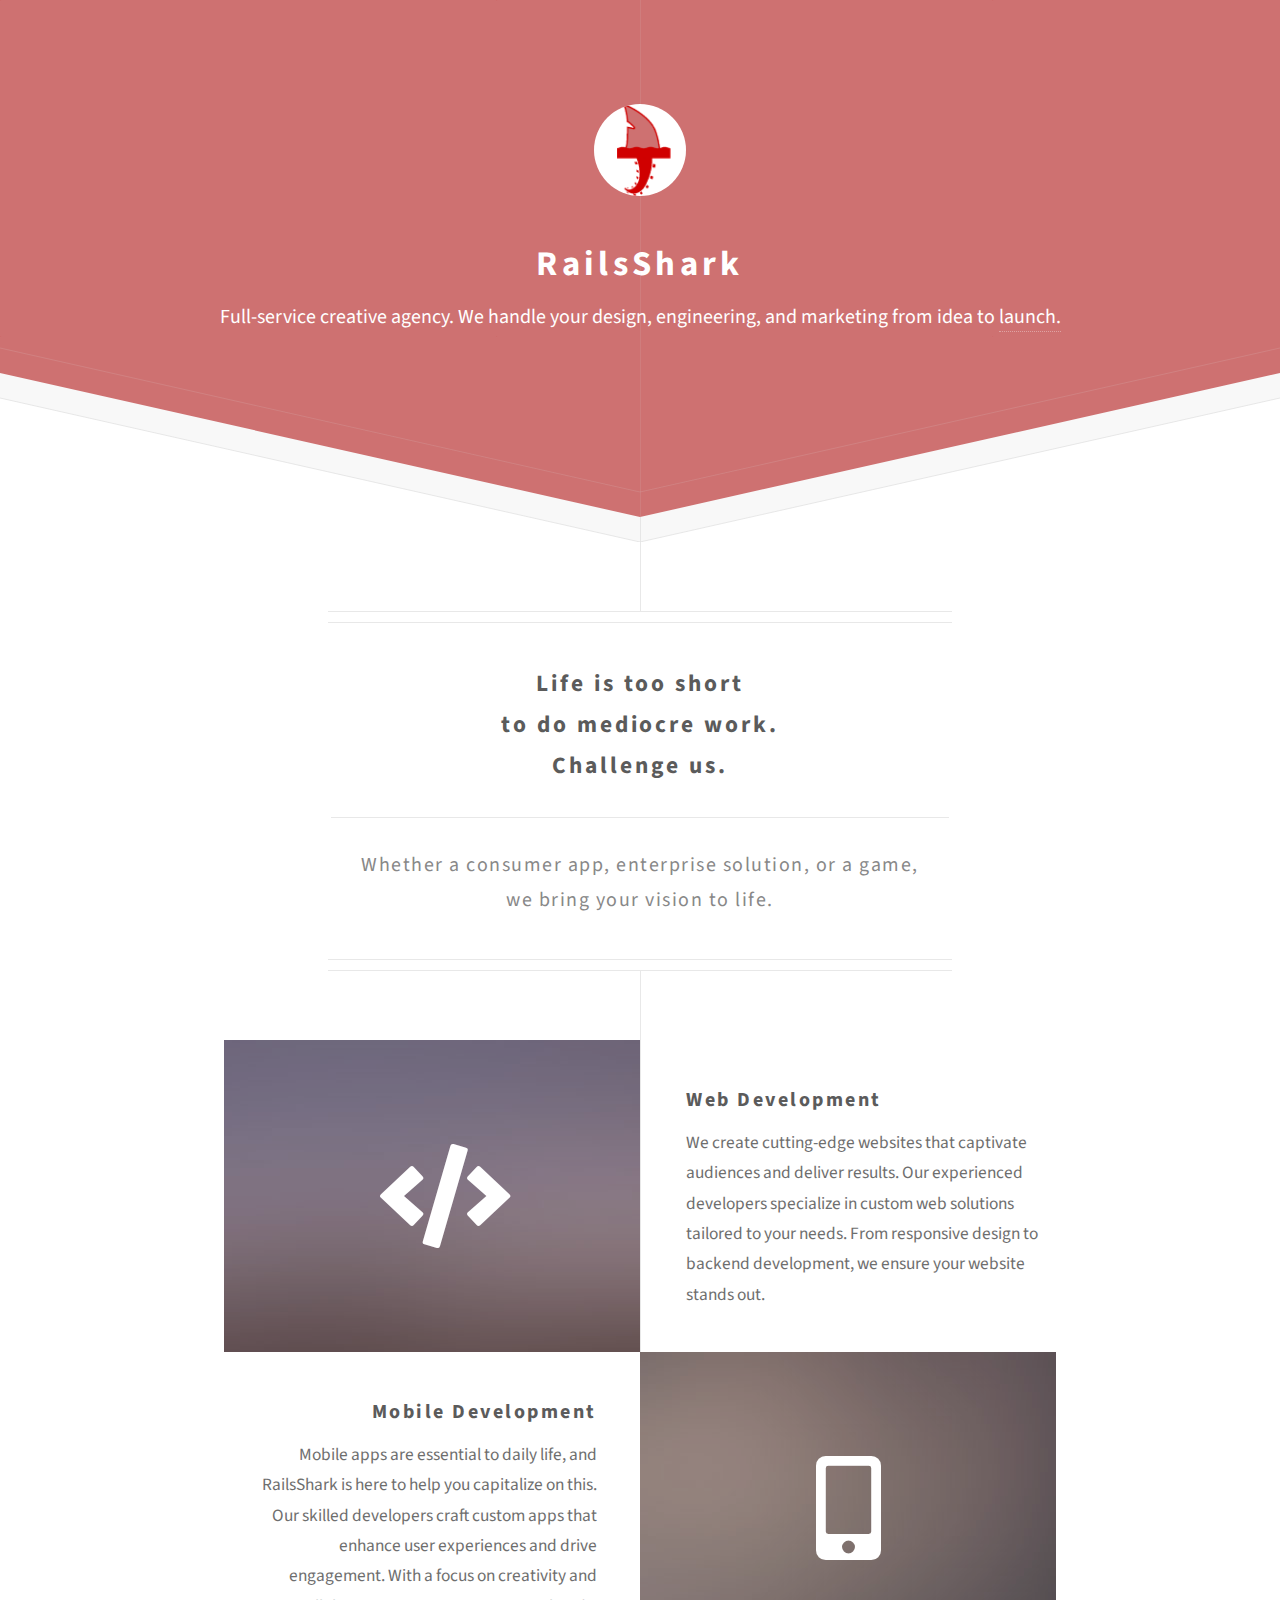
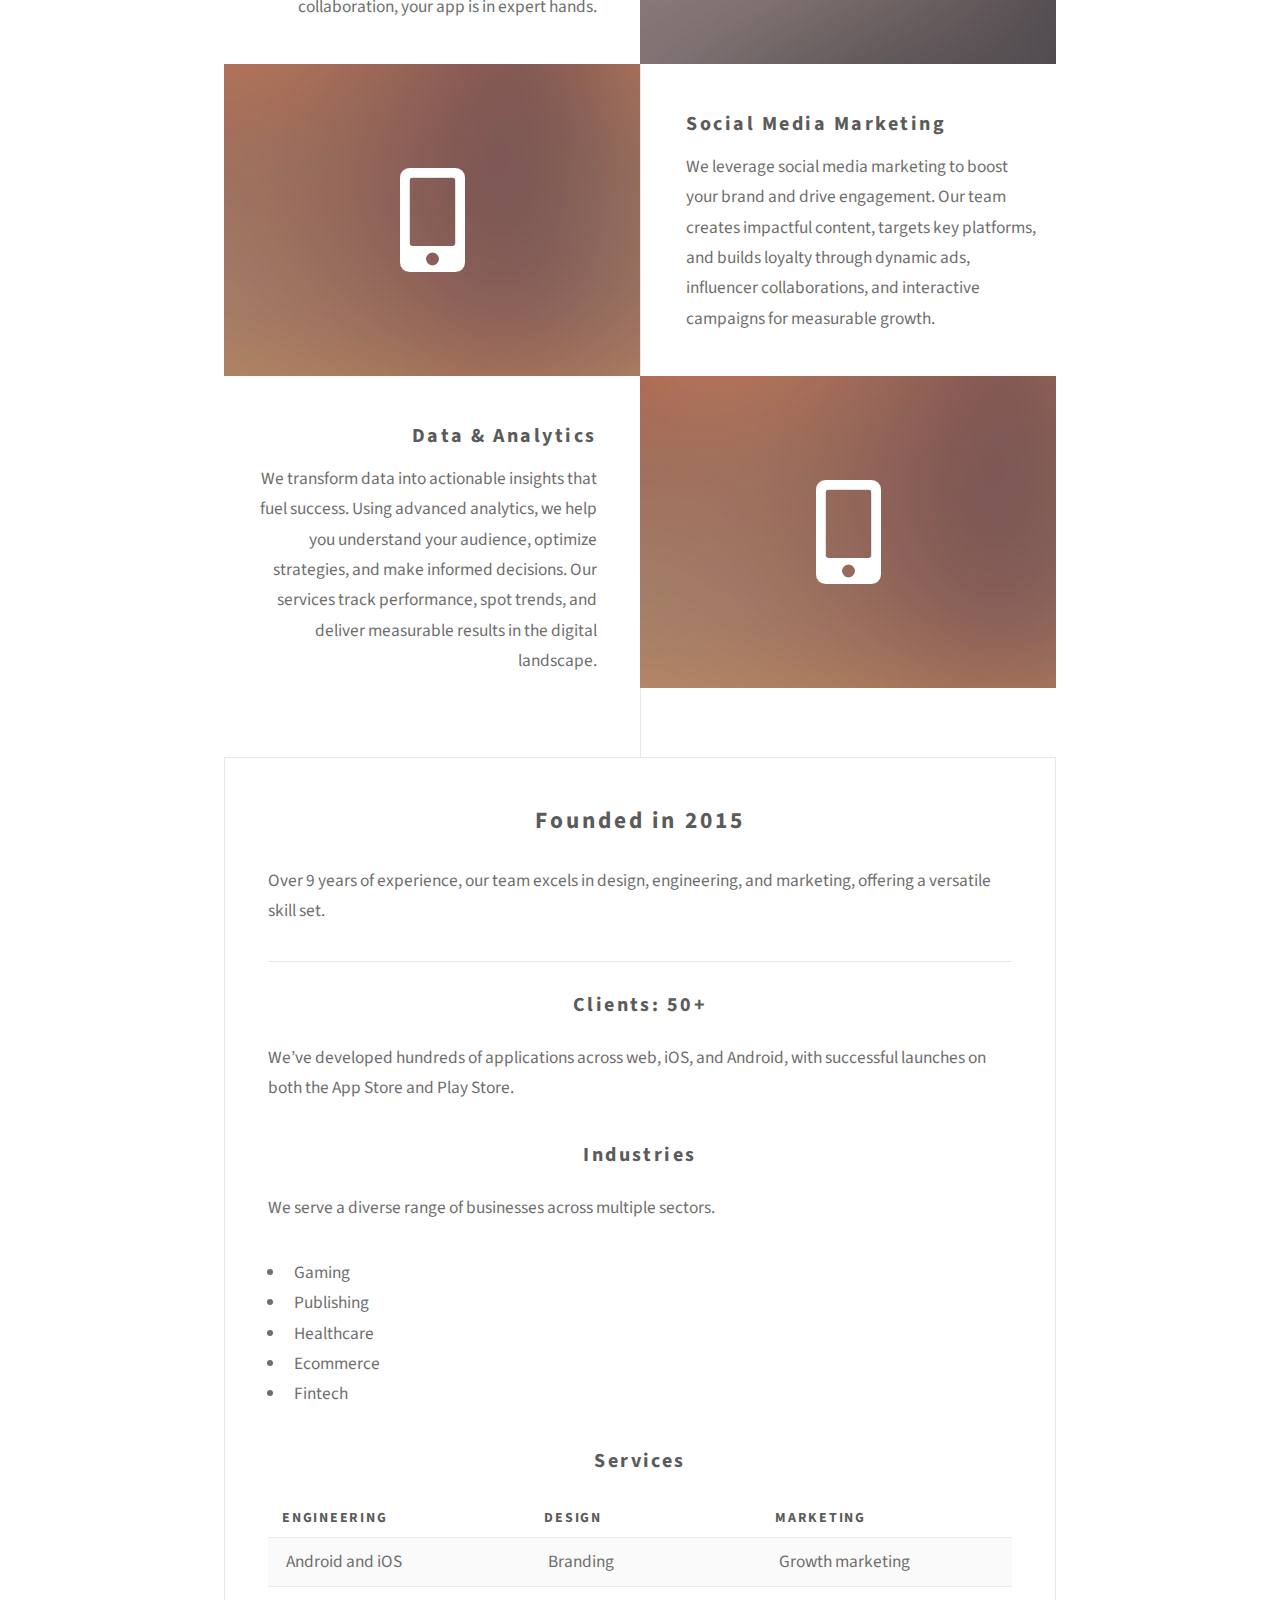
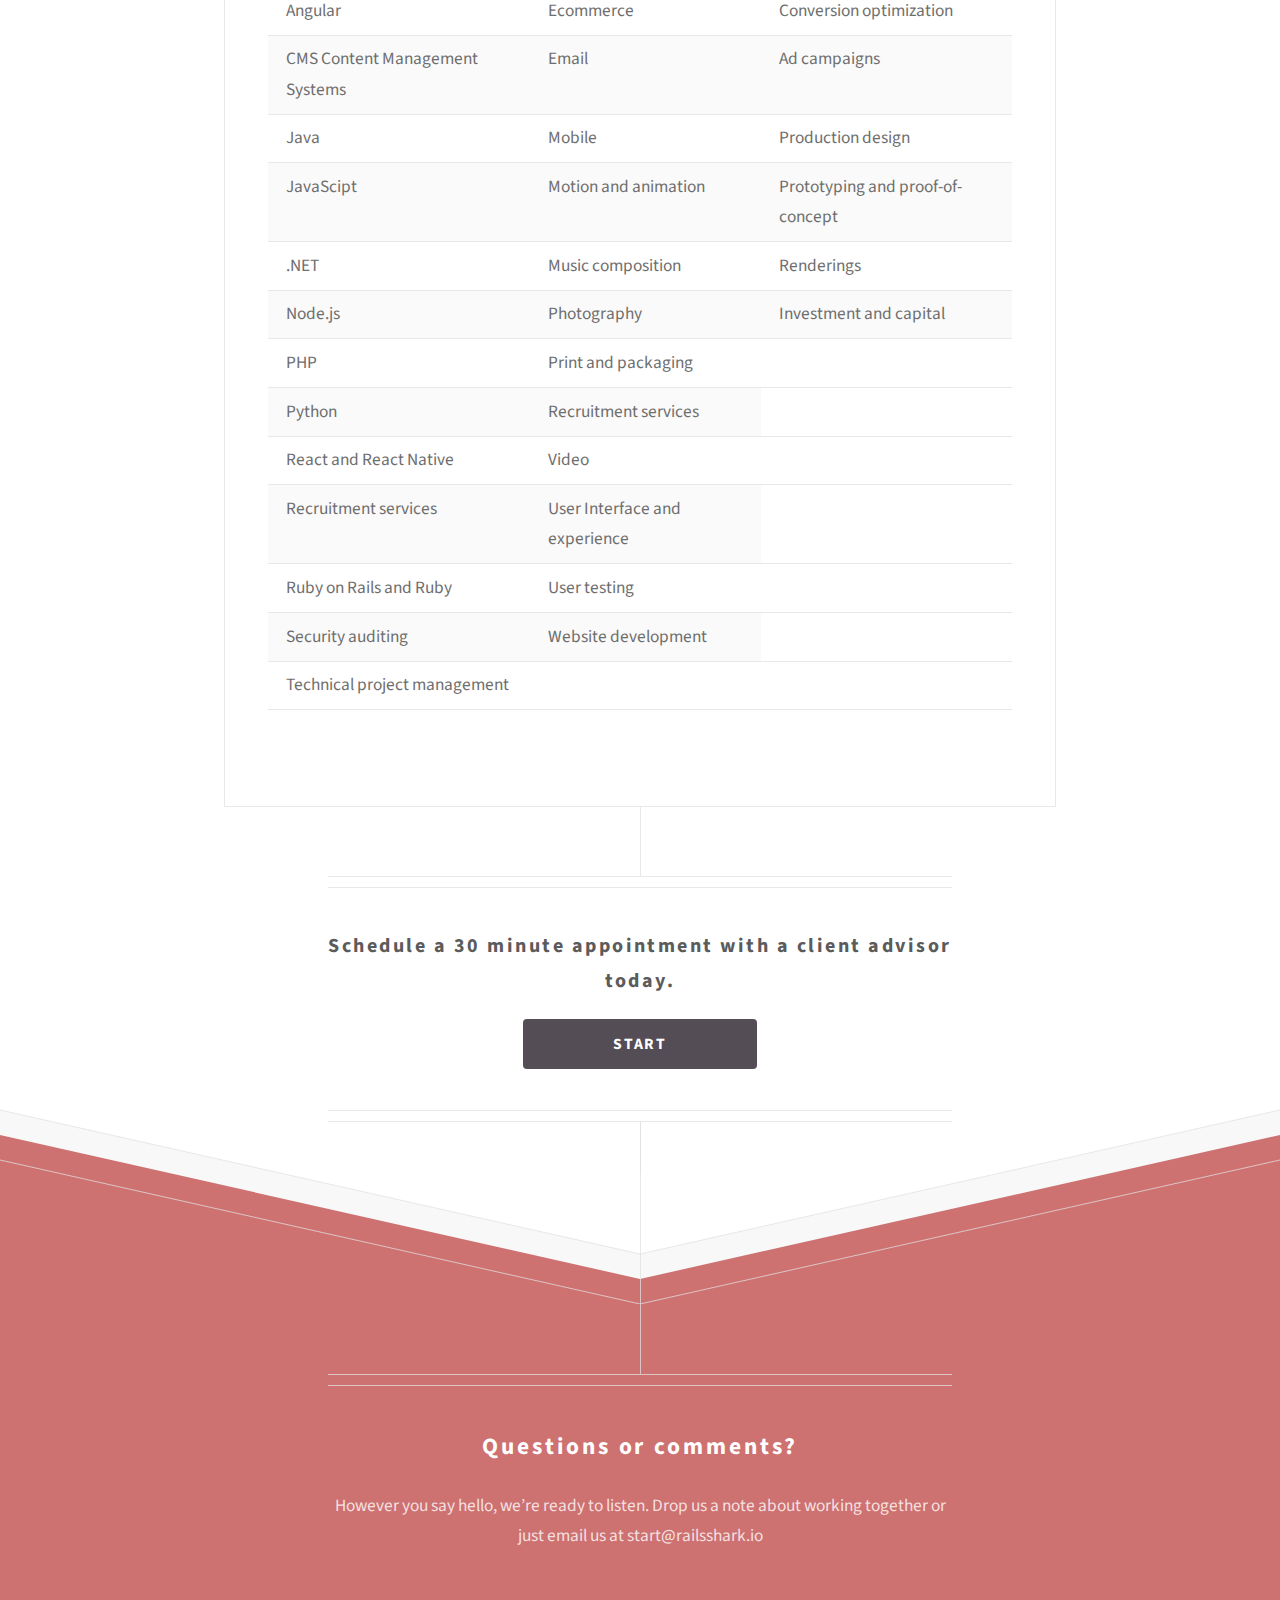
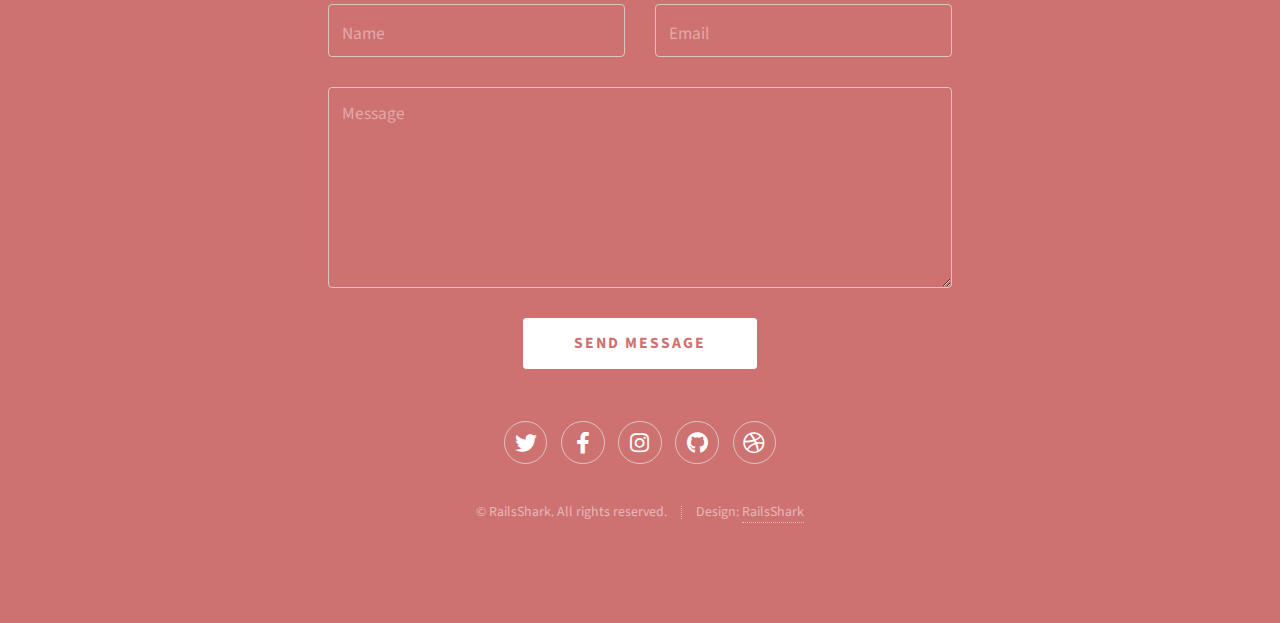
<file: index.html>
<!DOCTYPE HTML>
<!--
	Directive by HTML5 UP
	html5up.net | @ajlkn
	Free for personal and commercial use under the CCA 3.0 license (html5up.net/license)
-->
<html>
	<head>
		<title>RailsShark</title>
		<meta charset="utf-8" />
		<meta name="viewport" content="width=device-width, initial-scale=1, user-scalable=no" />
		<link rel="stylesheet" href="assets/css/main.css" />
	</head>
	<body class="is-preload">

		<!-- Header -->
			<div id="header">
				<img src="images/unnamed.png"  class="logo icon"> </img> 
				<h1>RailsShark</h1>
				<p>Full-service creative agency. We handle your design, engineering, and marketing from idea to <a href="http://html5up.net">launch.</a></p>
			</div>

		<!-- Main -->
			<div id="main">

				<header class="major container medium">
					<h2>Life is too short						
					<br />
					to do mediocre work.
					<br />
					Challenge us.</h2>
					
					<p>Whether a consumer app, enterprise solution, or a game,<br />
						we bring your vision to life.</p>
					
				</header>

				<div class="box alt container">
					<section class="feature left">
						<a href="#" class="image icon solid fa-code"><img src="images/pic01.jpg" alt="" /></a>
						<div class="content">
							<h3>Web Development</h3>
							<p>
								We create cutting-edge websites that captivate audiences and deliver results. Our experienced developers specialize in custom web solutions tailored to your needs. From responsive design to backend development, we ensure your website stands out.
							</p>
							<!-- We focus on innovation, quality, and customer satisfaction. With RailsShark, your website is in expert hands. -->
						</div>
					</section>
					<section class="feature right">
						<a href="#" class="image icon solid fa-mobile-alt"><img src="images/pic02.jpg" alt="" /></a>
						<div class="content">
							<h3>Mobile Development</h3>
							<p>
								Mobile apps are essential to daily life, and RailsShark is here to help you capitalize on this. Our skilled developers craft custom apps that enhance user experiences and drive engagement. With a focus on creativity and collaboration, your app is in expert hands.
							</p>
							<!--  We focus on creativity, innovation, and collaboration, ensuring your app reflects your brand and resonates with users. With RailsShark, your app is in expert hands. -->
						</div>
					</section>
					<section class="feature left">
						<a href="#" class="image icon solid fa-mobile-alt"><img src="images/pic03.jpg" alt="" /></a>
						<div class="content">
							<h3>Social Media Marketing</h3>
							<p>
								We leverage social media marketing to boost your brand and drive engagement. Our team creates impactful content, targets key platforms, and builds loyalty through dynamic ads, influencer collaborations, and interactive campaigns for measurable growth.
							</p>
						</div>
					</section>
					<section class="feature right">
						<a href="#" class="image icon solid fa-mobile-alt"><img src="images/pic03.jpg" alt="" /></a>
						<div class="content">
							<h3>Data & Analytics</h3>
							<p>We transform data into actionable insights that fuel success. Using advanced analytics, we help you understand your audience, optimize strategies, and make informed decisions. Our services track performance, spot trends, and deliver measurable results in the digital landscape.</p>
						</div>
					</section>
				</div>



<!-- Game Development
At RailsShark, we embrace the digital age, enhancing storytelling through gamification. Our seasoned developers excel in crafting immersive gaming experiences that captivate audiences and deliver impactful results. Whether it's a mobile game, VR adventure, or console title, we have the expertise to bring your vision to life. We’re dedicated to innovation, creativity, and quality, crafting immersive worlds for players. With RailsShark, your game development project is in expert hands
 -->


<!-- DevOPS & Cloud Computing
Our engineers have experience with cloud services (AWS, Azure, Google Cloud), RESTful API design, DevOps practices (Docker, Kubernetes, Jenkins), and cybersecurity best practices. We also bring expertise in containerization, CI/CD pipelines (Jenkins, GitLab CI/CD, CircleCI), infrastructure as code (Terraform, Ansible), and monitoring tools (Prometheus, Grafana, ELK), along with automated testing and deployment strategies -->


<!-- market trends analysis
In today's rapidly evolving digital landscape, the realm of data & analytic stands as a cornerstone for informed decision-making and strategic insights. Harnessing the power of vast datasets, organizations can gain valuable perspectives into market trends, customer behavior, and opera tional efficiency. The integration of advanced analytics ...
 -->

 <!-- Social Media Marketing
 We harness social media marketing to elevate your brand and drive engagement. Our team crafts compelling content and targets the right platforms to connect with your audience, boost brand awareness, and build loyalty. Through dynamic ads, influencer partnerships, and interactive campaigns, we turn followers into passionate brand advocates, ensuring measurable growth in the digital landscape -->
 
 
<!-- Data & Analytics
At RailsShark, we turn data into actionable insights that drive success. Our team uses advanced analytics to help you understand your audience, optimize strategies, and make data-driven decisions. From tracking performance to identifying trends, our data and analytics services empower you to stay ahead in the digital landscape and achieve measurable results -->


<!-- Cyber Security
Our utmost priority is your digital security with comprehensive cybersecurity solutions. Our expert team safeguards your data and systems through advanced security measures, proactive threat detection, and robust incident response strategies. We focus on identifying vulnerabilities, preventing breaches, and ensuring compliance with industry standards, so you can confidently operate in a secure digital environment.
 -->

				
				<div class="box container"> 
						<header>
							<h2>Founded in 2015</h2>
						</header>
						<p>Over 9 years of experience, our team excels in design, engineering, and marketing, offering a versatile skill set.</p>
						<hr />
						<header>
							<h3>Clients: 50+</h3>
						</header>
						<p>We’ve developed hundreds of applications across web, iOS, and Android, with successful launches on both the App Store and Play Store.</p>
					</section>
					<section>
						<header>
							<h3>Industries</h3>
						</header>
						<p>We serve a diverse range of businesses across multiple sectors.</p>
						<ul class="default">
						<li>Gaming</li>
						<li>Publishing</li>
						<li>Healthcare</li>
						<li>Ecommerce</li>
						<li>Fintech</li>
						</ul>
					</section>
					<section>
						 
					</section>
					<section>
						<header>
							<h3>Services</h3>
						</header>
						<div class="table-wrapper">
							<table class="default">
								<thead>
									<tr>
										<th>Engineering</th> 
										<th>Design</th> 
										<th>Marketing</th> 
									</tr>
								</thead>
								<tbody>
									<tr><td>Android and iOS</td><td>Branding</td><td>Growth marketing</td></tr>
									<tr><td>Angular</td><td>Ecommerce</td><td>Conversion optimization</td></tr>
									<tr><td>CMS Content Management Systems</td><td>Email</td><td>Ad campaigns</td></tr>
									<tr><td>Java</td><td>Mobile</td><td>Production design</td></tr>
									<tr><td>JavaScipt</td><td>Motion and animation</td><td>Prototyping and proof-of-concept</td></tr>
									<tr><td>.NET</td><td>Music composition</td><td>Renderings</td></tr>
									<tr><td>Node.js</td><td>Photography</td><td>Investment and capital</td></tr>
									<tr><td>PHP</td><td>Print and packaging</td></tr>
									<tr><td>Python</td><td>Recruitment services</td></tr>
									<tr><td>React and React Native</td><td>Video</td></tr>
									<tr><td>Recruitment services</td><td>User Interface and experience</td></tr>
									<tr><td>Ruby on Rails and Ruby</td><td>User testing</td></tr>
									<tr><td>Security auditing</td><td>Website development</td></tr>
									<tr><td>Technical project management</td></tr>									
								</tbody>
								<tfoot>
									<tr>
										<td colspan="3"></td> 
									</tr>
								</tfoot>
							</table>
						</div>
					</section>
				</div> 

				<footer class="major container medium">
					<h3>Schedule a 30 minute appointment with a client advisor today.  </h3>
					<!-- <p>Vitae natoque dictum etiam semper magnis enim feugiat amet curabitur tempor orci penatibus. Tellus erat mauris ipsum fermentum etiam vivamus.</p> -->
					<ul class="actions special">
						<li><a href="#" class="button">Start</a></li>
					</ul>
				</footer>

			</div>

		<!-- Footer -->
			<div id="footer">
				<div class="container medium">

					<header class="major last">
						<h2>Questions or comments?</h2>
					</header>

					<p>However you say hello, we’re ready to listen.

						Drop us a note about working together or just email us at start@railsshark.io
						
						</p>

					<form method="post" action="#">
						<div class="row">
							<div class="col-6 col-12-mobilep">
								<input type="text" name="name" placeholder="Name" />
							</div>
							<div class="col-6 col-12-mobilep">
								<input type="email" name="email" placeholder="Email" />
							</div>
							<div class="col-12">
								<textarea name="message" placeholder="Message" rows="6"></textarea>
							</div>
							<div class="col-12">
								<ul class="actions special">
									<li><input type="submit" value="Send Message" /></li>
								</ul>
							</div>
						</div>
					</form>

					<ul class="icons">
						<li><a href="#" class="icon brands fa-twitter"><span class="label">Twitter</span></a></li>
						<li><a href="#" class="icon brands fa-facebook-f"><span class="label">Facebook</span></a></li>
						<li><a href="#" class="icon brands fa-instagram"><span class="label">Instagram</span></a></li>
						<li><a href="#" class="icon brands fa-github"><span class="label">Github</span></a></li>
						<li><a href="#" class="icon brands fa-dribbble"><span class="label">Dribbble</span></a></li>
					</ul>

					<ul class="copyright">
						<li>&copy; RailsShark. All rights reserved.</li><li>Design: <a href="http://html5up.net">RailsShark</a></li>
					</ul>

				</div>
			</div>

		<!-- Scripts -->
			<script src="assets/js/jquery.min.js"></script>
			<script src="assets/js/browser.min.js"></script>
			<script src="assets/js/breakpoints.min.js"></script>
			<script src="assets/js/util.js"></script>
			<script src="assets/js/main.js"></script>

	</body>
</html>
</file>
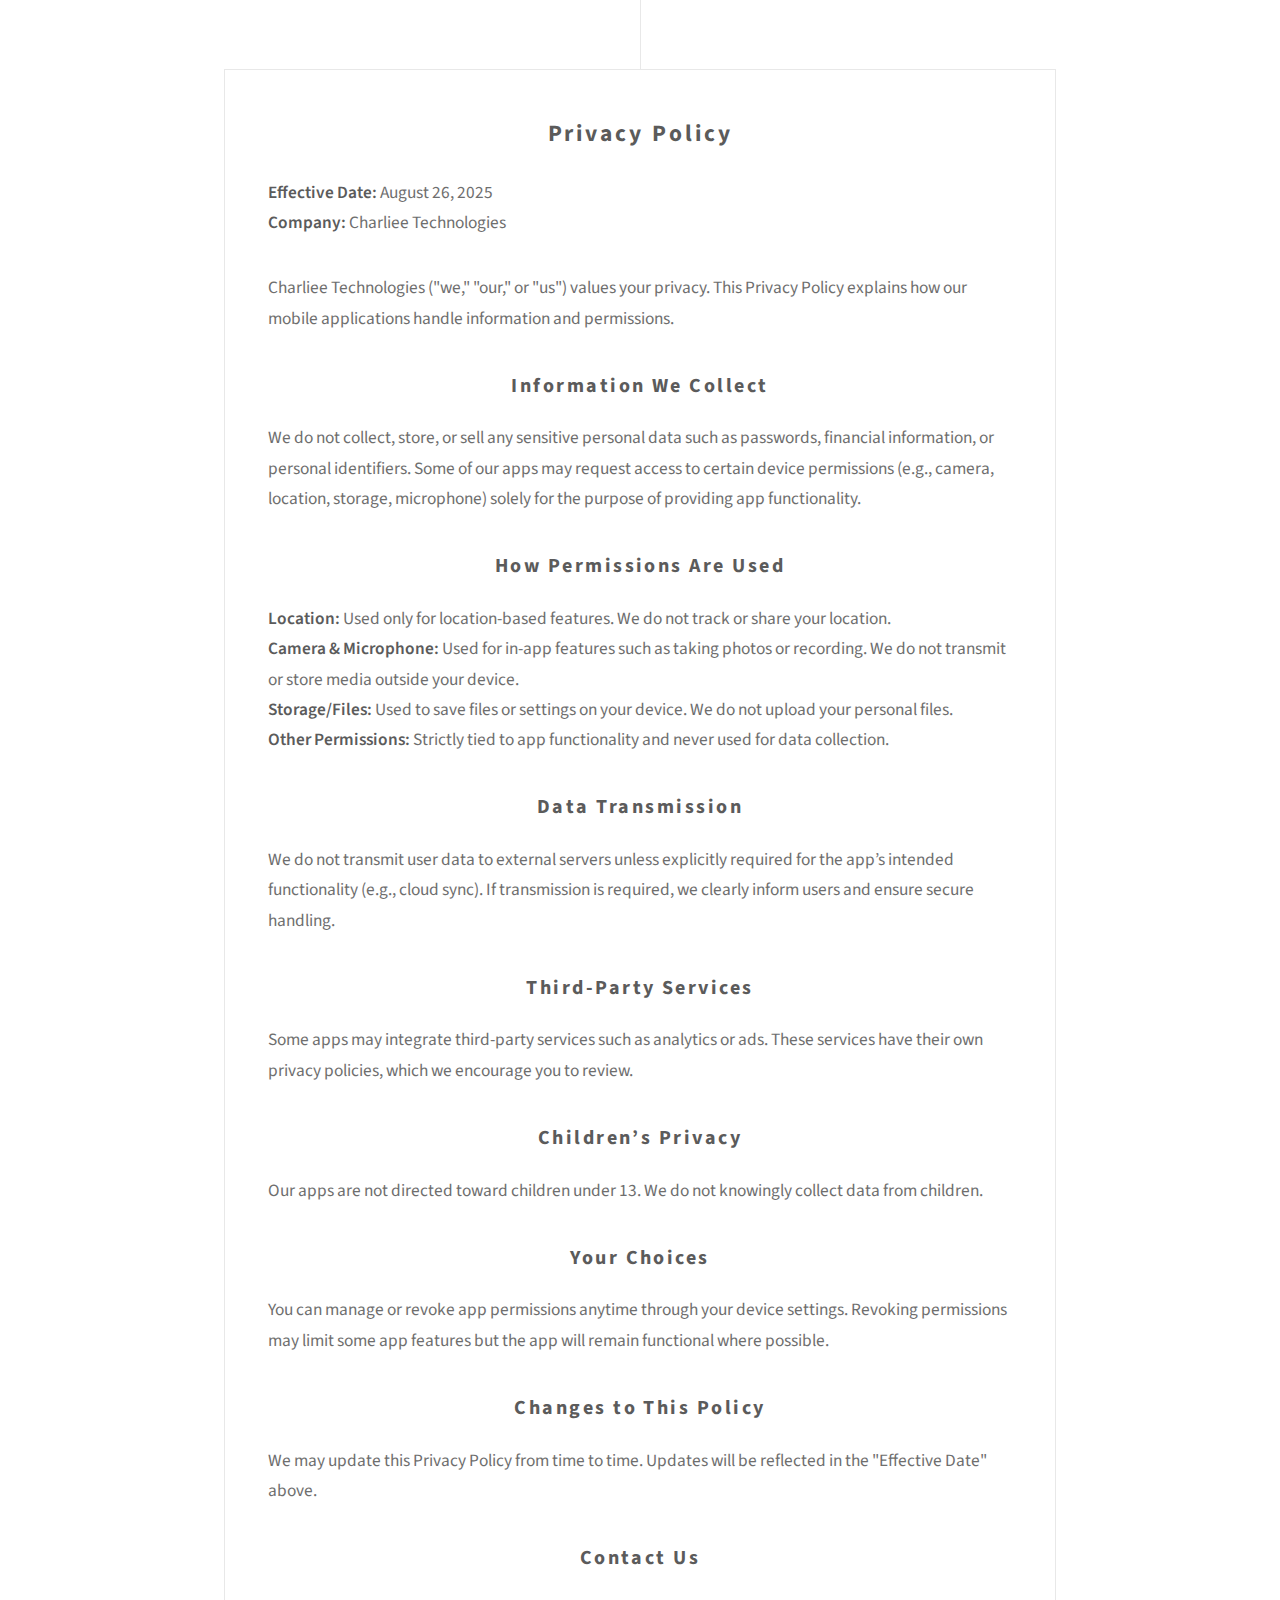
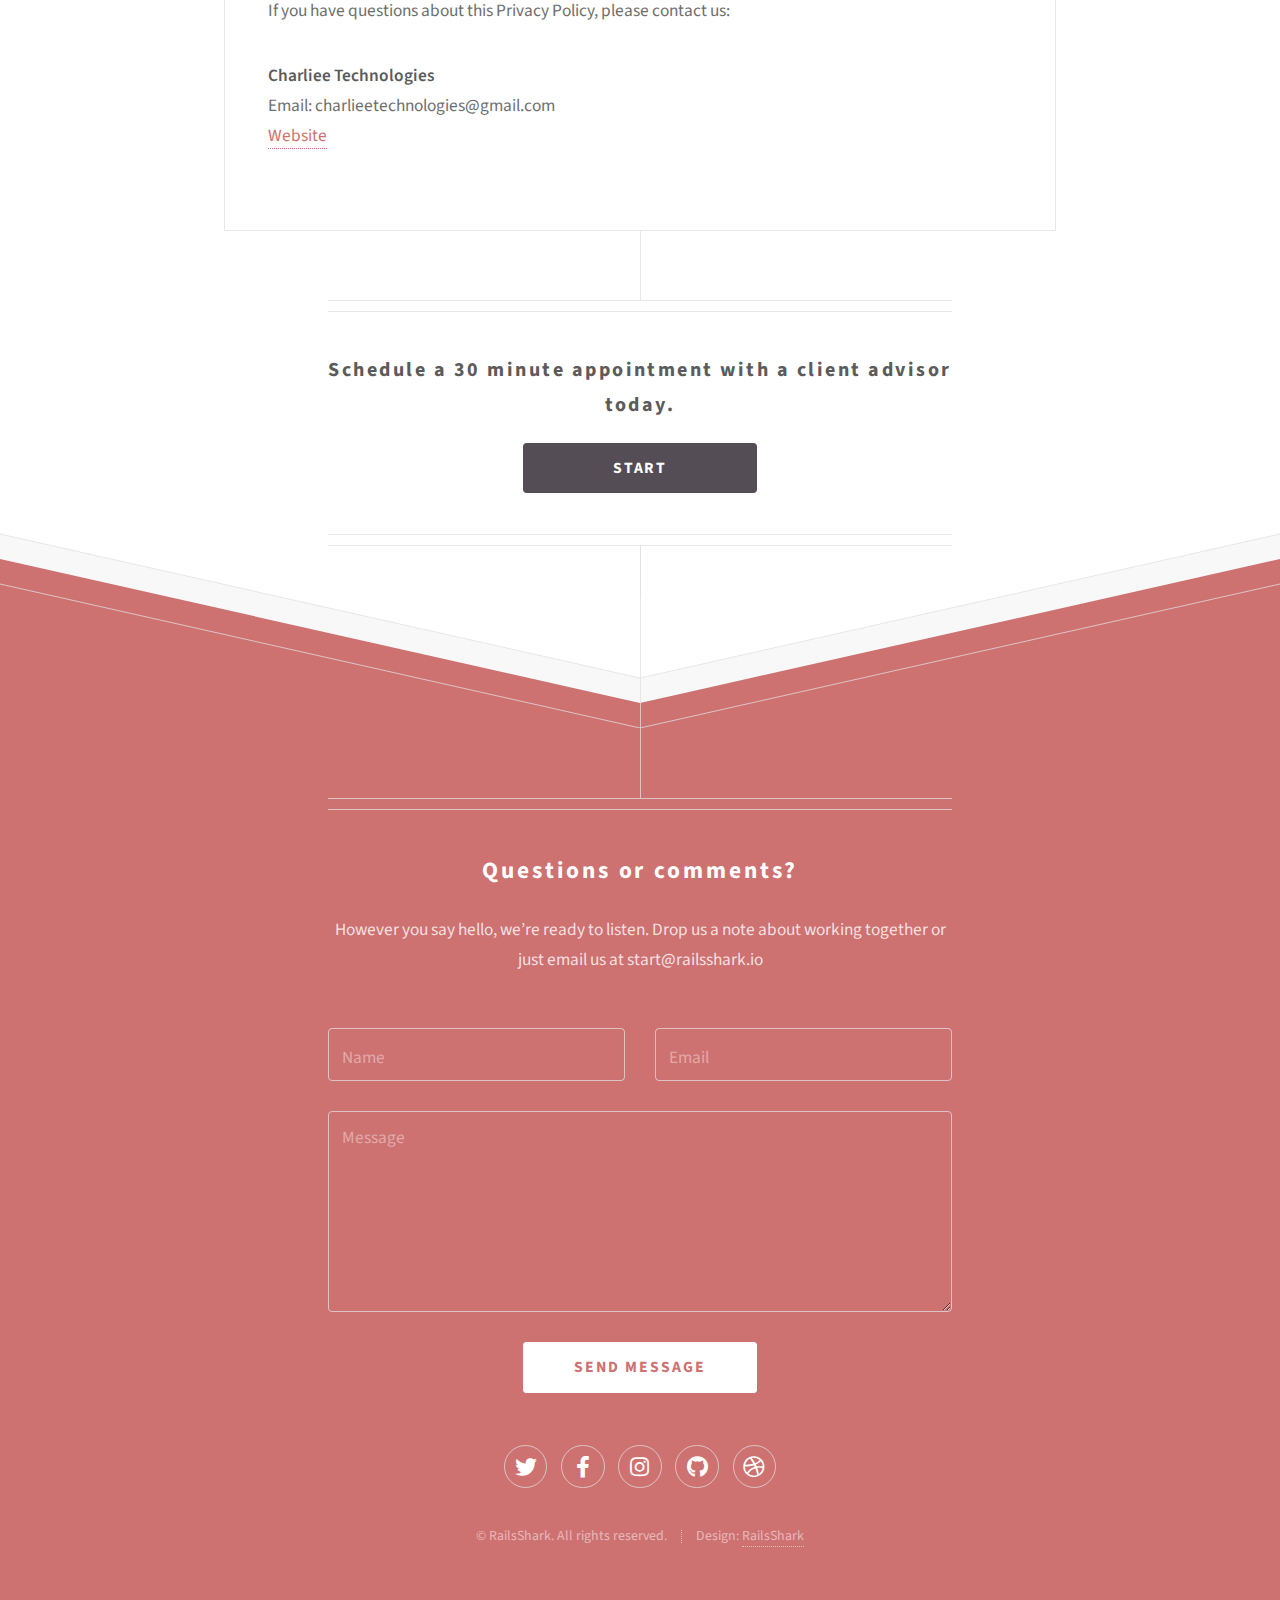
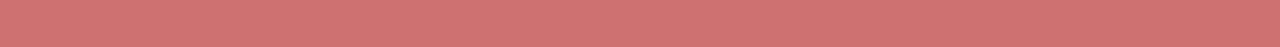
<file: privacy.html>
<!DOCTYPE HTML>
<html>
	<head>
		<title>RailsShark</title>
		<meta charset="utf-8" />
		<meta name="viewport" content="width=device-width, initial-scale=1, user-scalable=no" />
		<link rel="stylesheet" href="assets/css/main.css" />
	</head>
	<body class="is-preload">
 
		<div id="main"> 
			<!-- Privacy Policy Section -->
			<div class="box container">
				<header>
					<h2>Privacy Policy</h2>
				</header>
				<p><strong>Effective Date:</strong> August 26, 2025<br>
				<strong>Company:</strong> Charliee Technologies</p>

				<p>Charliee Technologies ("we," "our," or "us") values your privacy. This Privacy Policy explains how our mobile applications handle information and permissions.</p>

				<h3>Information We Collect</h3>
				<p>We do not collect, store, or sell any sensitive personal data such as passwords, financial information, or personal identifiers. Some of our apps may request access to certain device permissions (e.g., camera, location, storage, microphone) solely for the purpose of providing app functionality.</p>

				<h3>How Permissions Are Used</h3>
				<ul>
					<li><strong>Location:</strong> Used only for location-based features. We do not track or share your location.</li>
					<li><strong>Camera & Microphone:</strong> Used for in-app features such as taking photos or recording. We do not transmit or store media outside your device.</li>
					<li><strong>Storage/Files:</strong> Used to save files or settings on your device. We do not upload your personal files.</li>
					<li><strong>Other Permissions:</strong> Strictly tied to app functionality and never used for data collection.</li>
				</ul>

				<h3>Data Transmission</h3>
				<p>We do not transmit user data to external servers unless explicitly required for the app’s intended functionality (e.g., cloud sync). If transmission is required, we clearly inform users and ensure secure handling.</p>

				<h3>Third-Party Services</h3>
				<p>Some apps may integrate third-party services such as analytics or ads. These services have their own privacy policies, which we encourage you to review.</p>

				<h3>Children’s Privacy</h3>
				<p>Our apps are not directed toward children under 13. We do not knowingly collect data from children.</p>

				<h3>Your Choices</h3>
				<p>You can manage or revoke app permissions anytime through your device settings. Revoking permissions may limit some app features but the app will remain functional where possible.</p>

				<h3>Changes to This Policy</h3>
				<p>We may update this Privacy Policy from time to time. Updates will be reflected in the "Effective Date" above.</p>

				<h3>Contact Us</h3>
				<p>If you have questions about this Privacy Policy, please contact us:</p>
				<ul>
					<li><strong>Charliee Technologies</strong></li>
					<li>Email: charlieetechnologies@gmail.com</li>
					<li><a href="https://play.google.com/store/apps/dev?id=6060324166125978225">Website</a>
				</ul>
			</div>

			<footer class="major container medium">
				<h3>Schedule a 30 minute appointment with a client advisor today.</h3>
				<ul class="actions special">
					<li><a href="#" class="button">Start</a></li>
				</ul>
			</footer>
		</div>

		<!-- Footer -->
		<div id="footer">
			<div class="container medium">
				<header class="major last">
					<h2>Questions or comments?</h2>
				</header>
				<p>However you say hello, we’re ready to listen. Drop us a note about working together or just email us at start@railsshark.io</p>
				<form method="post" action="#">
					<div class="row">
						<div class="col-6 col-12-mobilep">
							<input type="text" name="name" placeholder="Name" />
						</div>
						<div class="col-6 col-12-mobilep">
							<input type="email" name="email" placeholder="Email" />
						</div>
						<div class="col-12">
							<textarea name="message" placeholder="Message" rows="6"></textarea>
						</div>
						<div class="col-12">
							<ul class="actions special">
								<li><input type="submit" value="Send Message" /></li>
							</ul>
						</div>
					</div>
				</form>
				<ul class="icons">
					<li><a href="#" class="icon brands fa-twitter"><span class="label">Twitter</span></a></li>
					<li><a href="#" class="icon brands fa-facebook-f"><span class="label">Facebook</span></a></li>
					<li><a href="#" class="icon brands fa-instagram"><span class="label">Instagram</span></a></li>
					<li><a href="#" class="icon brands fa-github"><span class="label">Github</span></a></li>
					<li><a href="#" class="icon brands fa-dribbble"><span class="label">Dribbble</span></a></li>
				</ul>
				<ul class="copyright">
					<li>&copy; RailsShark. All rights reserved.</li><li>Design: <a href="http://html5up.net">RailsShark</a></li>
				</ul>
			</div>
		</div>

		<!-- Scripts -->
		<script src="assets/js/jquery.min.js"></script>
		<script src="assets/js/browser.min.js"></script>
		<script src="assets/js/breakpoints.min.js"></script>
		<script src="assets/js/util.js"></script>
		<script src="assets/js/main.js"></script>
	</body>
</html>
</file>
<file: assets/css/main.css>
@import url("fontawesome-all.min.css");
@import url("https://fonts.googleapis.com/css?family=Source+Sans+Pro:300,300italic,400,400italic,600,600italic,700,700italic");

/*
	Directive by HTML5 UP
	html5up.net | @ajlkn
	Free for personal and commercial use under the CCA 3.0 license (html5up.net/license)
*/

html, body, div, span, applet, object,
iframe, h1, h2, h3, h4, h5, h6, p, blockquote,
pre, a, abbr, acronym, address, big, cite,
code, del, dfn, em, img, ins, kbd, q, s, samp,
small, strike, strong, sub, sup, tt, var, b,
u, i, center, dl, dt, dd, ol, ul, li, fieldset,
form, label, legend, table, caption, tbody,
tfoot, thead, tr, th, td, article, aside,
canvas, details, embed, figure, figcaption,
footer, header, hgroup, menu, nav, output, ruby,
section, summary, time, mark, audio, video {
	margin: 0;
	padding: 0;
	border: 0;
	font-size: 100%;
	font: inherit;
	vertical-align: baseline;}

article, aside, details, figcaption, figure,
footer, header, hgroup, menu, nav, section {
	display: block;}

body {
	line-height: 1;
}

ol, ul {
	list-style: none;
}

blockquote, q {
	quotes: none;
}

	blockquote:before, blockquote:after, q:before, q:after {
		content: '';
		content: none;
	}

table {
	border-collapse: collapse;
	border-spacing: 0;
}

body {
	-webkit-text-size-adjust: none;
}

mark {
	background-color: transparent;
	color: inherit;
}

input::-moz-focus-inner {
	border: 0;
	padding: 0;
}

input, select, textarea {
	-moz-appearance: none;
	-webkit-appearance: none;
	-ms-appearance: none;
	appearance: none;
}

/* Basic */

	html {
		box-sizing: border-box;
	}

	*, *:before, *:after {
		box-sizing: inherit;
	}

	html, body {
		height: 100%;
	}

	body {
		background: #ffffff;
	}

		body.is-preload *, body.is-preload *:before, body.is-preload *:after {
			-moz-animation: none !important;
			-webkit-animation: none !important;
			-ms-animation: none !important;
			animation: none !important;
			-moz-transition: none !important;
			-webkit-transition: none !important;
			-ms-transition: none !important;
			transition: none !important;
		}

	body, input, select, textarea {
		color: #6e6e6e;
		font-family: 'Source Sans Pro', sans-serif;
		font-size: 16pt;
		font-weight: 400;
		line-height: 1.75em;
	}

	a {
		-moz-transition: color 0.2s ease-in-out, border-bottom-color 0.2s ease-in-out;
		-webkit-transition: color 0.2s ease-in-out, border-bottom-color 0.2s ease-in-out;
		-ms-transition: color 0.2s ease-in-out, border-bottom-color 0.2s ease-in-out;
		transition: color 0.2s ease-in-out, border-bottom-color 0.2s ease-in-out;
		border-bottom: dotted 1px;
		color: #CE7171;
		text-decoration: none;
	}

		a:hover {
			border-bottom-color: transparent;
		}

	strong, b {
		font-weight: 600;
		color: #5b5b5b;
	}

	em, i {
		font-style: italic;
	}

	p, ul, ol, dl, table, blockquote, form {
		margin: 0 0 2em 0;
	}

	h1, h2, h3, h4, h5, h6 {
		color: #5b5b5b;
		font-weight: 700;
		letter-spacing: 0.125em;
		line-height: 1.75em;
		margin-bottom: 1em;
		text-align: center;
	}

		h1 a, h2 a, h3 a, h4 a, h5 a, h6 a {
			color: inherit;
			text-decoration: none;
		}

	h2 {
		font-size: 1.75em;
	}

	h3 {
		font-size: 1.5em;
	}

	sub {
		font-size: 0.8em;
		position: relative;
		top: 0.5em;
	}

	sup {
		font-size: 0.8em;
		position: relative;
		top: -0.5em;
	}

	hr {
		border: 0;
		border-top: solid 1px rgba(224, 224, 224, 0.75);
		margin-bottom: 1.5em;
	}

	blockquote {
		border-left: solid 0.5em rgba(224, 224, 224, 0.75);
		font-style: italic;
		padding: 1em 0 1em 2em;
	}

/* Container */

	.container {
		margin: 0 auto;
		max-width: 100%;
		width: 51em;
	}

		.container.medium {
			width: 38.25em;
		}

		@media screen and (max-width: 1280px) {

			.container {
				width: 48em;
			}

				.container.medium {
					width: 36em;
				}

		}

		@media screen and (max-width: 980px) {

			.container {
				width: 95%;
			}

				.container.medium {
					width: 71.25%;
				}

		}

		@media screen and (max-width: 840px) {

			.container {
				width: 95% !important;
			}

		}

		@media screen and (max-width: 736px) {

			.container {
				width: 90% !important;
			}

		}

		@media screen and (max-width: 480px) {

			.container {
				width: 100% !important;
			}

		}

/* Row */

	.row {
		display: flex;
		flex-wrap: wrap;
		box-sizing: border-box;
		align-items: stretch;
	}

		.row > * {
			box-sizing: border-box;
		}

		.row.gtr-uniform > * > :last-child {
			margin-bottom: 0;
		}

		.row.aln-left {
			justify-content: flex-start;
		}

		.row.aln-center {
			justify-content: center;
		}

		.row.aln-right {
			justify-content: flex-end;
		}

		.row.aln-top {
			align-items: flex-start;
		}

		.row.aln-middle {
			align-items: center;
		}

		.row.aln-bottom {
			align-items: flex-end;
		}

		.row > .imp {
			order: -1;
		}

		.row > .col-1 {
			width: 8.33333%;
		}

		.row > .off-1 {
			margin-left: 8.33333%;
		}

		.row > .col-2 {
			width: 16.66667%;
		}

		.row > .off-2 {
			margin-left: 16.66667%;
		}

		.row > .col-3 {
			width: 25%;
		}

		.row > .off-3 {
			margin-left: 25%;
		}

		.row > .col-4 {
			width: 33.33333%;
		}

		.row > .off-4 {
			margin-left: 33.33333%;
		}

		.row > .col-5 {
			width: 41.66667%;
		}

		.row > .off-5 {
			margin-left: 41.66667%;
		}

		.row > .col-6 {
			width: 50%;
		}

		.row > .off-6 {
			margin-left: 50%;
		}

		.row > .col-7 {
			width: 58.33333%;
		}

		.row > .off-7 {
			margin-left: 58.33333%;
		}

		.row > .col-8 {
			width: 66.66667%;
		}

		.row > .off-8 {
			margin-left: 66.66667%;
		}

		.row > .col-9 {
			width: 75%;
		}

		.row > .off-9 {
			margin-left: 75%;
		}

		.row > .col-10 {
			width: 83.33333%;
		}

		.row > .off-10 {
			margin-left: 83.33333%;
		}

		.row > .col-11 {
			width: 91.66667%;
		}

		.row > .off-11 {
			margin-left: 91.66667%;
		}

		.row > .col-12 {
			width: 100%;
		}

		.row > .off-12 {
			margin-left: 100%;
		}

		.row.gtr-0 {
			margin-top: 0px;
			margin-left: 0px;
		}

			.row.gtr-0 > * {
				padding: 0px 0 0 0px;
			}

			.row.gtr-0.gtr-uniform {
				margin-top: 0px;
			}

				.row.gtr-0.gtr-uniform > * {
					padding-top: 0px;
				}

		.row.gtr-25 {
			margin-top: -7.5px;
			margin-left: -7.5px;
		}

			.row.gtr-25 > * {
				padding: 7.5px 0 0 7.5px;
			}

			.row.gtr-25.gtr-uniform {
				margin-top: -7.5px;
			}

				.row.gtr-25.gtr-uniform > * {
					padding-top: 7.5px;
				}

		.row.gtr-50 {
			margin-top: -15px;
			margin-left: -15px;
		}

			.row.gtr-50 > * {
				padding: 15px 0 0 15px;
			}

			.row.gtr-50.gtr-uniform {
				margin-top: -15px;
			}

				.row.gtr-50.gtr-uniform > * {
					padding-top: 15px;
				}

		.row {
			margin-top: -30px;
			margin-left: -30px;
		}

			.row > * {
				padding: 30px 0 0 30px;
			}

			.row.gtr-uniform {
				margin-top: -30px;
			}

				.row.gtr-uniform > * {
					padding-top: 30px;
				}

		.row.gtr-150 {
			margin-top: -45px;
			margin-left: -45px;
		}

			.row.gtr-150 > * {
				padding: 45px 0 0 45px;
			}

			.row.gtr-150.gtr-uniform {
				margin-top: -45px;
			}

				.row.gtr-150.gtr-uniform > * {
					padding-top: 45px;
				}

		.row.gtr-200 {
			margin-top: -60px;
			margin-left: -60px;
		}

			.row.gtr-200 > * {
				padding: 60px 0 0 60px;
			}

			.row.gtr-200.gtr-uniform {
				margin-top: -60px;
			}

				.row.gtr-200.gtr-uniform > * {
					padding-top: 60px;
				}

		@media screen and (max-width: 1680px) {

			.row {
				display: flex;
				flex-wrap: wrap;
				box-sizing: border-box;
				align-items: stretch;
			}

				.row > * {
					box-sizing: border-box;
				}

				.row.gtr-uniform > * > :last-child {
					margin-bottom: 0;
				}

				.row.aln-left {
					justify-content: flex-start;
				}

				.row.aln-center {
					justify-content: center;
				}

				.row.aln-right {
					justify-content: flex-end;
				}

				.row.aln-top {
					align-items: flex-start;
				}

				.row.aln-middle {
					align-items: center;
				}

				.row.aln-bottom {
					align-items: flex-end;
				}

				.row > .imp-wide {
					order: -1;
				}

				.row > .col-1-wide {
					width: 8.33333%;
				}

				.row > .off-1-wide {
					margin-left: 8.33333%;
				}

				.row > .col-2-wide {
					width: 16.66667%;
				}

				.row > .off-2-wide {
					margin-left: 16.66667%;
				}

				.row > .col-3-wide {
					width: 25%;
				}

				.row > .off-3-wide {
					margin-left: 25%;
				}

				.row > .col-4-wide {
					width: 33.33333%;
				}

				.row > .off-4-wide {
					margin-left: 33.33333%;
				}

				.row > .col-5-wide {
					width: 41.66667%;
				}

				.row > .off-5-wide {
					margin-left: 41.66667%;
				}

				.row > .col-6-wide {
					width: 50%;
				}

				.row > .off-6-wide {
					margin-left: 50%;
				}

				.row > .col-7-wide {
					width: 58.33333%;
				}

				.row > .off-7-wide {
					margin-left: 58.33333%;
				}

				.row > .col-8-wide {
					width: 66.66667%;
				}

				.row > .off-8-wide {
					margin-left: 66.66667%;
				}

				.row > .col-9-wide {
					width: 75%;
				}

				.row > .off-9-wide {
					margin-left: 75%;
				}

				.row > .col-10-wide {
					width: 83.33333%;
				}

				.row > .off-10-wide {
					margin-left: 83.33333%;
				}

				.row > .col-11-wide {
					width: 91.66667%;
				}

				.row > .off-11-wide {
					margin-left: 91.66667%;
				}

				.row > .col-12-wide {
					width: 100%;
				}

				.row > .off-12-wide {
					margin-left: 100%;
				}

				.row.gtr-0 {
					margin-top: 0px;
					margin-left: 0px;
				}

					.row.gtr-0 > * {
						padding: 0px 0 0 0px;
					}

					.row.gtr-0.gtr-uniform {
						margin-top: 0px;
					}

						.row.gtr-0.gtr-uniform > * {
							padding-top: 0px;
						}

				.row.gtr-25 {
					margin-top: -7.5px;
					margin-left: -7.5px;
				}

					.row.gtr-25 > * {
						padding: 7.5px 0 0 7.5px;
					}

					.row.gtr-25.gtr-uniform {
						margin-top: -7.5px;
					}

						.row.gtr-25.gtr-uniform > * {
							padding-top: 7.5px;
						}

				.row.gtr-50 {
					margin-top: -15px;
					margin-left: -15px;
				}

					.row.gtr-50 > * {
						padding: 15px 0 0 15px;
					}

					.row.gtr-50.gtr-uniform {
						margin-top: -15px;
					}

						.row.gtr-50.gtr-uniform > * {
							padding-top: 15px;
						}

				.row {
					margin-top: -30px;
					margin-left: -30px;
				}

					.row > * {
						padding: 30px 0 0 30px;
					}

					.row.gtr-uniform {
						margin-top: -30px;
					}

						.row.gtr-uniform > * {
							padding-top: 30px;
						}

				.row.gtr-150 {
					margin-top: -45px;
					margin-left: -45px;
				}

					.row.gtr-150 > * {
						padding: 45px 0 0 45px;
					}

					.row.gtr-150.gtr-uniform {
						margin-top: -45px;
					}

						.row.gtr-150.gtr-uniform > * {
							padding-top: 45px;
						}

				.row.gtr-200 {
					margin-top: -60px;
					margin-left: -60px;
				}

					.row.gtr-200 > * {
						padding: 60px 0 0 60px;
					}

					.row.gtr-200.gtr-uniform {
						margin-top: -60px;
					}

						.row.gtr-200.gtr-uniform > * {
							padding-top: 60px;
						}

		}

		@media screen and (max-width: 1280px) {

			.row {
				display: flex;
				flex-wrap: wrap;
				box-sizing: border-box;
				align-items: stretch;
			}

				.row > * {
					box-sizing: border-box;
				}

				.row.gtr-uniform > * > :last-child {
					margin-bottom: 0;
				}

				.row.aln-left {
					justify-content: flex-start;
				}

				.row.aln-center {
					justify-content: center;
				}

				.row.aln-right {
					justify-content: flex-end;
				}

				.row.aln-top {
					align-items: flex-start;
				}

				.row.aln-middle {
					align-items: center;
				}

				.row.aln-bottom {
					align-items: flex-end;
				}

				.row > .imp-normal {
					order: -1;
				}

				.row > .col-1-normal {
					width: 8.33333%;
				}

				.row > .off-1-normal {
					margin-left: 8.33333%;
				}

				.row > .col-2-normal {
					width: 16.66667%;
				}

				.row > .off-2-normal {
					margin-left: 16.66667%;
				}

				.row > .col-3-normal {
					width: 25%;
				}

				.row > .off-3-normal {
					margin-left: 25%;
				}

				.row > .col-4-normal {
					width: 33.33333%;
				}

				.row > .off-4-normal {
					margin-left: 33.33333%;
				}

				.row > .col-5-normal {
					width: 41.66667%;
				}

				.row > .off-5-normal {
					margin-left: 41.66667%;
				}

				.row > .col-6-normal {
					width: 50%;
				}

				.row > .off-6-normal {
					margin-left: 50%;
				}

				.row > .col-7-normal {
					width: 58.33333%;
				}

				.row > .off-7-normal {
					margin-left: 58.33333%;
				}

				.row > .col-8-normal {
					width: 66.66667%;
				}

				.row > .off-8-normal {
					margin-left: 66.66667%;
				}

				.row > .col-9-normal {
					width: 75%;
				}

				.row > .off-9-normal {
					margin-left: 75%;
				}

				.row > .col-10-normal {
					width: 83.33333%;
				}

				.row > .off-10-normal {
					margin-left: 83.33333%;
				}

				.row > .col-11-normal {
					width: 91.66667%;
				}

				.row > .off-11-normal {
					margin-left: 91.66667%;
				}

				.row > .col-12-normal {
					width: 100%;
				}

				.row > .off-12-normal {
					margin-left: 100%;
				}

				.row.gtr-0 {
					margin-top: 0px;
					margin-left: 0px;
				}

					.row.gtr-0 > * {
						padding: 0px 0 0 0px;
					}

					.row.gtr-0.gtr-uniform {
						margin-top: 0px;
					}

						.row.gtr-0.gtr-uniform > * {
							padding-top: 0px;
						}

				.row.gtr-25 {
					margin-top: -7.5px;
					margin-left: -7.5px;
				}

					.row.gtr-25 > * {
						padding: 7.5px 0 0 7.5px;
					}

					.row.gtr-25.gtr-uniform {
						margin-top: -7.5px;
					}

						.row.gtr-25.gtr-uniform > * {
							padding-top: 7.5px;
						}

				.row.gtr-50 {
					margin-top: -15px;
					margin-left: -15px;
				}

					.row.gtr-50 > * {
						padding: 15px 0 0 15px;
					}

					.row.gtr-50.gtr-uniform {
						margin-top: -15px;
					}

						.row.gtr-50.gtr-uniform > * {
							padding-top: 15px;
						}

				.row {
					margin-top: -30px;
					margin-left: -30px;
				}

					.row > * {
						padding: 30px 0 0 30px;
					}

					.row.gtr-uniform {
						margin-top: -30px;
					}

						.row.gtr-uniform > * {
							padding-top: 30px;
						}

				.row.gtr-150 {
					margin-top: -45px;
					margin-left: -45px;
				}

					.row.gtr-150 > * {
						padding: 45px 0 0 45px;
					}

					.row.gtr-150.gtr-uniform {
						margin-top: -45px;
					}

						.row.gtr-150.gtr-uniform > * {
							padding-top: 45px;
						}

				.row.gtr-200 {
					margin-top: -60px;
					margin-left: -60px;
				}

					.row.gtr-200 > * {
						padding: 60px 0 0 60px;
					}

					.row.gtr-200.gtr-uniform {
						margin-top: -60px;
					}

						.row.gtr-200.gtr-uniform > * {
							padding-top: 60px;
						}

		}

		@media screen and (max-width: 980px) {

			.row {
				display: flex;
				flex-wrap: wrap;
				box-sizing: border-box;
				align-items: stretch;
			}

				.row > * {
					box-sizing: border-box;
				}

				.row.gtr-uniform > * > :last-child {
					margin-bottom: 0;
				}

				.row.aln-left {
					justify-content: flex-start;
				}

				.row.aln-center {
					justify-content: center;
				}

				.row.aln-right {
					justify-content: flex-end;
				}

				.row.aln-top {
					align-items: flex-start;
				}

				.row.aln-middle {
					align-items: center;
				}

				.row.aln-bottom {
					align-items: flex-end;
				}

				.row > .imp-narrow {
					order: -1;
				}

				.row > .col-1-narrow {
					width: 8.33333%;
				}

				.row > .off-1-narrow {
					margin-left: 8.33333%;
				}

				.row > .col-2-narrow {
					width: 16.66667%;
				}

				.row > .off-2-narrow {
					margin-left: 16.66667%;
				}

				.row > .col-3-narrow {
					width: 25%;
				}

				.row > .off-3-narrow {
					margin-left: 25%;
				}

				.row > .col-4-narrow {
					width: 33.33333%;
				}

				.row > .off-4-narrow {
					margin-left: 33.33333%;
				}

				.row > .col-5-narrow {
					width: 41.66667%;
				}

				.row > .off-5-narrow {
					margin-left: 41.66667%;
				}

				.row > .col-6-narrow {
					width: 50%;
				}

				.row > .off-6-narrow {
					margin-left: 50%;
				}

				.row > .col-7-narrow {
					width: 58.33333%;
				}

				.row > .off-7-narrow {
					margin-left: 58.33333%;
				}

				.row > .col-8-narrow {
					width: 66.66667%;
				}

				.row > .off-8-narrow {
					margin-left: 66.66667%;
				}

				.row > .col-9-narrow {
					width: 75%;
				}

				.row > .off-9-narrow {
					margin-left: 75%;
				}

				.row > .col-10-narrow {
					width: 83.33333%;
				}

				.row > .off-10-narrow {
					margin-left: 83.33333%;
				}

				.row > .col-11-narrow {
					width: 91.66667%;
				}

				.row > .off-11-narrow {
					margin-left: 91.66667%;
				}

				.row > .col-12-narrow {
					width: 100%;
				}

				.row > .off-12-narrow {
					margin-left: 100%;
				}

				.row.gtr-0 {
					margin-top: 0px;
					margin-left: 0px;
				}

					.row.gtr-0 > * {
						padding: 0px 0 0 0px;
					}

					.row.gtr-0.gtr-uniform {
						margin-top: 0px;
					}

						.row.gtr-0.gtr-uniform > * {
							padding-top: 0px;
						}

				.row.gtr-25 {
					margin-top: -7.5px;
					margin-left: -7.5px;
				}

					.row.gtr-25 > * {
						padding: 7.5px 0 0 7.5px;
					}

					.row.gtr-25.gtr-uniform {
						margin-top: -7.5px;
					}

						.row.gtr-25.gtr-uniform > * {
							padding-top: 7.5px;
						}

				.row.gtr-50 {
					margin-top: -15px;
					margin-left: -15px;
				}

					.row.gtr-50 > * {
						padding: 15px 0 0 15px;
					}

					.row.gtr-50.gtr-uniform {
						margin-top: -15px;
					}

						.row.gtr-50.gtr-uniform > * {
							padding-top: 15px;
						}

				.row {
					margin-top: -30px;
					margin-left: -30px;
				}

					.row > * {
						padding: 30px 0 0 30px;
					}

					.row.gtr-uniform {
						margin-top: -30px;
					}

						.row.gtr-uniform > * {
							padding-top: 30px;
						}

				.row.gtr-150 {
					margin-top: -45px;
					margin-left: -45px;
				}

					.row.gtr-150 > * {
						padding: 45px 0 0 45px;
					}

					.row.gtr-150.gtr-uniform {
						margin-top: -45px;
					}

						.row.gtr-150.gtr-uniform > * {
							padding-top: 45px;
						}

				.row.gtr-200 {
					margin-top: -60px;
					margin-left: -60px;
				}

					.row.gtr-200 > * {
						padding: 60px 0 0 60px;
					}

					.row.gtr-200.gtr-uniform {
						margin-top: -60px;
					}

						.row.gtr-200.gtr-uniform > * {
							padding-top: 60px;
						}

		}

		@media screen and (max-width: 840px) {

			.row {
				display: flex;
				flex-wrap: wrap;
				box-sizing: border-box;
				align-items: stretch;
			}

				.row > * {
					box-sizing: border-box;
				}

				.row.gtr-uniform > * > :last-child {
					margin-bottom: 0;
				}

				.row.aln-left {
					justify-content: flex-start;
				}

				.row.aln-center {
					justify-content: center;
				}

				.row.aln-right {
					justify-content: flex-end;
				}

				.row.aln-top {
					align-items: flex-start;
				}

				.row.aln-middle {
					align-items: center;
				}

				.row.aln-bottom {
					align-items: flex-end;
				}

				.row > .imp-narrower {
					order: -1;
				}

				.row > .col-1-narrower {
					width: 8.33333%;
				}

				.row > .off-1-narrower {
					margin-left: 8.33333%;
				}

				.row > .col-2-narrower {
					width: 16.66667%;
				}

				.row > .off-2-narrower {
					margin-left: 16.66667%;
				}

				.row > .col-3-narrower {
					width: 25%;
				}

				.row > .off-3-narrower {
					margin-left: 25%;
				}

				.row > .col-4-narrower {
					width: 33.33333%;
				}

				.row > .off-4-narrower {
					margin-left: 33.33333%;
				}

				.row > .col-5-narrower {
					width: 41.66667%;
				}

				.row > .off-5-narrower {
					margin-left: 41.66667%;
				}

				.row > .col-6-narrower {
					width: 50%;
				}

				.row > .off-6-narrower {
					margin-left: 50%;
				}

				.row > .col-7-narrower {
					width: 58.33333%;
				}

				.row > .off-7-narrower {
					margin-left: 58.33333%;
				}

				.row > .col-8-narrower {
					width: 66.66667%;
				}

				.row > .off-8-narrower {
					margin-left: 66.66667%;
				}

				.row > .col-9-narrower {
					width: 75%;
				}

				.row > .off-9-narrower {
					margin-left: 75%;
				}

				.row > .col-10-narrower {
					width: 83.33333%;
				}

				.row > .off-10-narrower {
					margin-left: 83.33333%;
				}

				.row > .col-11-narrower {
					width: 91.66667%;
				}

				.row > .off-11-narrower {
					margin-left: 91.66667%;
				}

				.row > .col-12-narrower {
					width: 100%;
				}

				.row > .off-12-narrower {
					margin-left: 100%;
				}

				.row.gtr-0 {
					margin-top: 0px;
					margin-left: 0px;
				}

					.row.gtr-0 > * {
						padding: 0px 0 0 0px;
					}

					.row.gtr-0.gtr-uniform {
						margin-top: 0px;
					}

						.row.gtr-0.gtr-uniform > * {
							padding-top: 0px;
						}

				.row.gtr-25 {
					margin-top: -5px;
					margin-left: -5px;
				}

					.row.gtr-25 > * {
						padding: 5px 0 0 5px;
					}

					.row.gtr-25.gtr-uniform {
						margin-top: -5px;
					}

						.row.gtr-25.gtr-uniform > * {
							padding-top: 5px;
						}

				.row.gtr-50 {
					margin-top: -10px;
					margin-left: -10px;
				}

					.row.gtr-50 > * {
						padding: 10px 0 0 10px;
					}

					.row.gtr-50.gtr-uniform {
						margin-top: -10px;
					}

						.row.gtr-50.gtr-uniform > * {
							padding-top: 10px;
						}

				.row {
					margin-top: -20px;
					margin-left: -20px;
				}

					.row > * {
						padding: 20px 0 0 20px;
					}

					.row.gtr-uniform {
						margin-top: -20px;
					}

						.row.gtr-uniform > * {
							padding-top: 20px;
						}

				.row.gtr-150 {
					margin-top: -30px;
					margin-left: -30px;
				}

					.row.gtr-150 > * {
						padding: 30px 0 0 30px;
					}

					.row.gtr-150.gtr-uniform {
						margin-top: -30px;
					}

						.row.gtr-150.gtr-uniform > * {
							padding-top: 30px;
						}

				.row.gtr-200 {
					margin-top: -40px;
					margin-left: -40px;
				}

					.row.gtr-200 > * {
						padding: 40px 0 0 40px;
					}

					.row.gtr-200.gtr-uniform {
						margin-top: -40px;
					}

						.row.gtr-200.gtr-uniform > * {
							padding-top: 40px;
						}

		}

		@media screen and (max-width: 736px) {

			.row {
				display: flex;
				flex-wrap: wrap;
				box-sizing: border-box;
				align-items: stretch;
			}

				.row > * {
					box-sizing: border-box;
				}

				.row.gtr-uniform > * > :last-child {
					margin-bottom: 0;
				}

				.row.aln-left {
					justify-content: flex-start;
				}

				.row.aln-center {
					justify-content: center;
				}

				.row.aln-right {
					justify-content: flex-end;
				}

				.row.aln-top {
					align-items: flex-start;
				}

				.row.aln-middle {
					align-items: center;
				}

				.row.aln-bottom {
					align-items: flex-end;
				}

				.row > .imp-mobile {
					order: -1;
				}

				.row > .col-1-mobile {
					width: 8.33333%;
				}

				.row > .off-1-mobile {
					margin-left: 8.33333%;
				}

				.row > .col-2-mobile {
					width: 16.66667%;
				}

				.row > .off-2-mobile {
					margin-left: 16.66667%;
				}

				.row > .col-3-mobile {
					width: 25%;
				}

				.row > .off-3-mobile {
					margin-left: 25%;
				}

				.row > .col-4-mobile {
					width: 33.33333%;
				}

				.row > .off-4-mobile {
					margin-left: 33.33333%;
				}

				.row > .col-5-mobile {
					width: 41.66667%;
				}

				.row > .off-5-mobile {
					margin-left: 41.66667%;
				}

				.row > .col-6-mobile {
					width: 50%;
				}

				.row > .off-6-mobile {
					margin-left: 50%;
				}

				.row > .col-7-mobile {
					width: 58.33333%;
				}

				.row > .off-7-mobile {
					margin-left: 58.33333%;
				}

				.row > .col-8-mobile {
					width: 66.66667%;
				}

				.row > .off-8-mobile {
					margin-left: 66.66667%;
				}

				.row > .col-9-mobile {
					width: 75%;
				}

				.row > .off-9-mobile {
					margin-left: 75%;
				}

				.row > .col-10-mobile {
					width: 83.33333%;
				}

				.row > .off-10-mobile {
					margin-left: 83.33333%;
				}

				.row > .col-11-mobile {
					width: 91.66667%;
				}

				.row > .off-11-mobile {
					margin-left: 91.66667%;
				}

				.row > .col-12-mobile {
					width: 100%;
				}

				.row > .off-12-mobile {
					margin-left: 100%;
				}

				.row.gtr-0 {
					margin-top: 0px;
					margin-left: 0px;
				}

					.row.gtr-0 > * {
						padding: 0px 0 0 0px;
					}

					.row.gtr-0.gtr-uniform {
						margin-top: 0px;
					}

						.row.gtr-0.gtr-uniform > * {
							padding-top: 0px;
						}

				.row.gtr-25 {
					margin-top: -57.5px;
					margin-left: -5px;
				}

					.row.gtr-25 > * {
						padding: 57.5px 0 0 5px;
					}

					.row.gtr-25.gtr-uniform {
						margin-top: -5px;
					}

						.row.gtr-25.gtr-uniform > * {
							padding-top: 5px;
						}

				.row.gtr-50 {
					margin-top: -115px;
					margin-left: -10px;
				}

					.row.gtr-50 > * {
						padding: 115px 0 0 10px;
					}

					.row.gtr-50.gtr-uniform {
						margin-top: -10px;
					}

						.row.gtr-50.gtr-uniform > * {
							padding-top: 10px;
						}

				.row {
					margin-top: -230px;
					margin-left: -20px;
				}

					.row > * {
						padding: 230px 0 0 20px;
					}

					.row.gtr-uniform {
						margin-top: -20px;
					}

						.row.gtr-uniform > * {
							padding-top: 20px;
						}

				.row.gtr-150 {
					margin-top: -345px;
					margin-left: -30px;
				}

					.row.gtr-150 > * {
						padding: 345px 0 0 30px;
					}

					.row.gtr-150.gtr-uniform {
						margin-top: -30px;
					}

						.row.gtr-150.gtr-uniform > * {
							padding-top: 30px;
						}

				.row.gtr-200 {
					margin-top: -460px;
					margin-left: -40px;
				}

					.row.gtr-200 > * {
						padding: 460px 0 0 40px;
					}

					.row.gtr-200.gtr-uniform {
						margin-top: -40px;
					}

						.row.gtr-200.gtr-uniform > * {
							padding-top: 40px;
						}

		}

		@media screen and (max-width: 480px) {

			.row {
				display: flex;
				flex-wrap: wrap;
				box-sizing: border-box;
				align-items: stretch;
			}

				.row > * {
					box-sizing: border-box;
				}

				.row.gtr-uniform > * > :last-child {
					margin-bottom: 0;
				}

				.row.aln-left {
					justify-content: flex-start;
				}

				.row.aln-center {
					justify-content: center;
				}

				.row.aln-right {
					justify-content: flex-end;
				}

				.row.aln-top {
					align-items: flex-start;
				}

				.row.aln-middle {
					align-items: center;
				}

				.row.aln-bottom {
					align-items: flex-end;
				}

				.row > .imp-mobilep {
					order: -1;
				}

				.row > .col-1-mobilep {
					width: 8.33333%;
				}

				.row > .off-1-mobilep {
					margin-left: 8.33333%;
				}

				.row > .col-2-mobilep {
					width: 16.66667%;
				}

				.row > .off-2-mobilep {
					margin-left: 16.66667%;
				}

				.row > .col-3-mobilep {
					width: 25%;
				}

				.row > .off-3-mobilep {
					margin-left: 25%;
				}

				.row > .col-4-mobilep {
					width: 33.33333%;
				}

				.row > .off-4-mobilep {
					margin-left: 33.33333%;
				}

				.row > .col-5-mobilep {
					width: 41.66667%;
				}

				.row > .off-5-mobilep {
					margin-left: 41.66667%;
				}

				.row > .col-6-mobilep {
					width: 50%;
				}

				.row > .off-6-mobilep {
					margin-left: 50%;
				}

				.row > .col-7-mobilep {
					width: 58.33333%;
				}

				.row > .off-7-mobilep {
					margin-left: 58.33333%;
				}

				.row > .col-8-mobilep {
					width: 66.66667%;
				}

				.row > .off-8-mobilep {
					margin-left: 66.66667%;
				}

				.row > .col-9-mobilep {
					width: 75%;
				}

				.row > .off-9-mobilep {
					margin-left: 75%;
				}

				.row > .col-10-mobilep {
					width: 83.33333%;
				}

				.row > .off-10-mobilep {
					margin-left: 83.33333%;
				}

				.row > .col-11-mobilep {
					width: 91.66667%;
				}

				.row > .off-11-mobilep {
					margin-left: 91.66667%;
				}

				.row > .col-12-mobilep {
					width: 100%;
				}

				.row > .off-12-mobilep {
					margin-left: 100%;
				}

				.row.gtr-0 {
					margin-top: 0px;
					margin-left: 0px;
				}

					.row.gtr-0 > * {
						padding: 0px 0 0 0px;
					}

					.row.gtr-0.gtr-uniform {
						margin-top: 0px;
					}

						.row.gtr-0.gtr-uniform > * {
							padding-top: 0px;
						}

				.row.gtr-25 {
					margin-top: -5px;
					margin-left: -5px;
				}

					.row.gtr-25 > * {
						padding: 5px 0 0 5px;
					}

					.row.gtr-25.gtr-uniform {
						margin-top: -5px;
					}

						.row.gtr-25.gtr-uniform > * {
							padding-top: 5px;
						}

				.row.gtr-50 {
					margin-top: -10px;
					margin-left: -10px;
				}

					.row.gtr-50 > * {
						padding: 10px 0 0 10px;
					}

					.row.gtr-50.gtr-uniform {
						margin-top: -10px;
					}

						.row.gtr-50.gtr-uniform > * {
							padding-top: 10px;
						}

				.row {
					margin-top: -20px;
					margin-left: -20px;
				}

					.row > * {
						padding: 20px 0 0 20px;
					}

					.row.gtr-uniform {
						margin-top: -20px;
					}

						.row.gtr-uniform > * {
							padding-top: 20px;
						}

				.row.gtr-150 {
					margin-top: -30px;
					margin-left: -30px;
				}

					.row.gtr-150 > * {
						padding: 30px 0 0 30px;
					}

					.row.gtr-150.gtr-uniform {
						margin-top: -30px;
					}

						.row.gtr-150.gtr-uniform > * {
							padding-top: 30px;
						}

				.row.gtr-200 {
					margin-top: -40px;
					margin-left: -40px;
				}

					.row.gtr-200 > * {
						padding: 40px 0 0 40px;
					}

					.row.gtr-200.gtr-uniform {
						margin-top: -40px;
					}

						.row.gtr-200.gtr-uniform > * {
							padding-top: 40px;
						}

		}

/* Section/Article */

	section.special, article.special {
		text-align: center;
	}

	header {
		text-align: center;
	}

		header p {
			position: relative;
			top: -1em;
			color: #888888; 
			letter-spacing: 0.075em;
		}

		header.major {
			border-bottom-width: 1px;
			border-color: rgba(224, 224, 224, 0.75);
			border-style: solid;
			border-top-width: 1px;
			margin-bottom: 6em;
			padding: 4em 0;
			position: relative;
		}

			header.major:before, header.major:after {
				background: rgba(224, 224, 224, 0.75);
				content: '';
				display: block;
				height: 1px;
				left: 0;
				position: absolute;
				width: 100%;
			}

			header.major:before {
				top: 10px;
			}

			header.major:after {
				bottom: 10px;
			}

			header.major h2 {
				margin: 0;
			}

			header.major p {
				top: 0;
				margin: 1.5em 0 0 0;
				padding: 1.5em 1.5em 0 1.5em;
				font-size: 1.5em;
				line-height: 1.75em;
				border-top: solid 1px rgba(224, 224, 224, 0.75);
				display: inline-block;
			}

			header.major.last {
				border-bottom: 0;
				margin-bottom: 0;
				padding-bottom: 0;
			}

				header.major.last:after {
					display: none;
				}

				header.major.last h2 {
					margin-bottom: 1em;
				}

	footer {
		text-align: center;
	}

		footer.major {
			border-bottom-width: 1px;
			border-color: rgba(224, 224, 224, 0.75);
			border-style: solid;
			border-top-width: 1px;
			margin-top: 6em;
			padding: 4em 0;
			position: relative;
		}

			footer.major:before, footer.major:after {
				background: rgba(224, 224, 224, 0.75);
				content: '';
				display: block;
				height: 1px;
				left: 0;
				position: absolute;
				width: 100%;
			}

			footer.major:before {
				top: 10px;
			}

			footer.major:after {
				bottom: 10px;
			}

/* Form */

	label {
		display: block;
		color: #5b5b5b;
		font-size: 0.8em;
		font-weight: 700;
		letter-spacing: 0.125em;
		line-height: 1.75em;
		text-transform: uppercase;
		margin: 0 0 0.5em 0;
	}

	input[type="text"],
	input[type="password"],
	input[type="email"],
	select,
	textarea {
		-moz-appearance: none;
		-webkit-appearance: none;
		-ms-appearance: none;
		appearance: none;
		-moz-transition: background-color 0.2s ease-in-out;
		-webkit-transition: background-color 0.2s ease-in-out;
		-ms-transition: background-color 0.2s ease-in-out;
		transition: background-color 0.2s ease-in-out;
		background: none;
		border-radius: 4px;
		border: 0;
		border: solid 1px rgba(224, 224, 224, 0.75);
		color: inherit;
		display: block;
		outline: 0;
		padding: 0.75em;
		text-decoration: none;
		width: 100%;
		opacity: 1;
	}

		input[type="text"]:focus,
		input[type="password"]:focus,
		input[type="email"]:focus,
		select:focus,
		textarea:focus {
			background: rgba(224, 224, 224, 0.15);
			border-color: #CE7171;
		}

	input[type="text"],
	input[type="password"],
	input[type="email"],
	select {
		line-height: 1em;
	}

	select {
		background-image: url("data:image/svg+xml;charset=utf8,%3Csvg xmlns='http://www.w3.org/2000/svg' width='40' height='40' preserveAspectRatio='none' viewBox='0 0 40 40'%3E%3Cpath d='M9.4,12.3l10.4,10.4l10.4-10.4c0.2-0.2,0.5-0.4,0.9-0.4c0.3,0,0.6,0.1,0.9,0.4l3.3,3.3c0.2,0.2,0.4,0.5,0.4,0.9 c0,0.4-0.1,0.6-0.4,0.9L20.7,31.9c-0.2,0.2-0.5,0.4-0.9,0.4c-0.3,0-0.6-0.1-0.9-0.4L4.3,17.3c-0.2-0.2-0.4-0.5-0.4-0.9 c0-0.4,0.1-0.6,0.4-0.9l3.3-3.3c0.2-0.2,0.5-0.4,0.9-0.4S9.1,12.1,9.4,12.3z' fill='rgba(224, 224, 224, 0.75)' /%3E%3C/svg%3E");
		background-size: 1.25em;
		background-repeat: no-repeat;
		background-position: calc(100% - 1em) center;
		padding-right: 1.5em;
		text-overflow: ellipsis;
	}

		select option {
			color: #5b5b5b;
			background: #ffffff;
		}

		select:focus::-ms-value {
			background-color: transparent;
		}

		select::-ms-expand {
			display: none;
		}

	textarea {
		padding: 0.5em 0.75em;
	}

	::-webkit-input-placeholder {
		color: inherit;
		opacity: 0.5;
		position: relative;
		top: 3px;
	}

	:-moz-placeholder {
		color: inherit;
		opacity: 0.5;
	}

	::-moz-placeholder {
		color: inherit;
		opacity: 0.5;
	}

	:-ms-input-placeholder {
		color: inherit;
		opacity: 0.5;
	}

/* Image */

	.image {
		border: 0;
		display: inline-block;
		position: relative;
	}

		.image:after {
			-moz-transition: opacity 0.25s ease-in-out;
			-webkit-transition: opacity 0.25s ease-in-out;
			-ms-transition: opacity 0.25s ease-in-out;
			transition: opacity 0.25s ease-in-out;
			background-image: url("images/overlay.png");
			content: '';
			display: block;
			height: 100%;
			left: 0;
			opacity: 0.2;
			position: absolute;
			top: 0;
			width: 100%;
		}

		.image img {
			display: block;
		}

		.image.fit {
			display: block;
		}

			.image.fit img {
				display: block;
				width: 100%;
			}

		.image.feature {
			display: block;
			margin: 0 0 2em 0;
		}

			.image.feature img {
				display: block;
				width: 100%;
			}

		.image.icon {
			-moz-perspective: 500px;
			-webkit-perspective: 500px;
			-ms-perspective: 500px;
			perspective: 500px;
		}

			.image.icon:before {
				-moz-transition: -moz-transform 0.1s ease-in-out, font-size 0.1s ease-in-out;
				-webkit-transition: -webkit-transform 0.1s ease-in-out, font-size 0.1s ease-in-out;
				-ms-transition: -ms-transform 0.1s ease-in-out, font-size 0.1s ease-in-out;
				transition: transform 0.1s ease-in-out, font-size 0.1s ease-in-out;
				color: #fff;
				font-size: 6em;
				height: 1em;
				left: 50%;
				line-height: 1em;
				margin: -0.5em 0 0 -0.5em;
				position: absolute;
				text-align: center;
				top: 50%;
				width: 1em;
				z-index: 1;
			}

			.image.icon:hover:before {
				-moz-transform: translateZ(1em);
				-webkit-transform: translateZ(1em);
				-ms-transform: translateZ(1em);
				transform: translateZ(1em);
			}

			.image.icon:hover:after {
				opacity: 1;
			}

	span.image.icon {
		cursor: default;
	}

/* Icon */

	.icon {
		text-decoration: none;
		border-bottom: none;
		position: relative;
	}

		.icon:before {
			-moz-osx-font-smoothing: grayscale;
			-webkit-font-smoothing: antialiased;
			display: inline-block;
			font-style: normal;
			font-variant: normal;
			text-rendering: auto;
			line-height: 1;
			text-transform: none !important;
			font-family: 'Font Awesome 5 Free';
			font-weight: 400;
		}

		.icon > .label {
			display: none;
		}

		.icon:before {
			line-height: inherit;
		}

		.icon.solid:before {
			font-weight: 900;
		}

		.icon.brands:before {
			font-family: 'Font Awesome 5 Brands';
		}

/* List */

	ol.default {
		list-style: decimal;
		padding-left: 1.25em;
	}

		ol.default li {
			padding-left: 0.25em;
		}

	ul.default {
		list-style: disc;
		padding-left: 1em;
	}

		ul.default li {
			padding-left: 0.5em;
		}

/* Actions */

	ul.actions {
		display: -moz-flex;
		display: -webkit-flex;
		display: -ms-flex;
		display: flex;
		cursor: default;
		list-style: none;
		margin-left: -1em;
		padding-left: 0;
	}

		ul.actions li {
			padding: 0 0 0 1em;
			vertical-align: middle;
		}

		ul.actions.special {
			-moz-justify-content: center;
			-webkit-justify-content: center;
			-ms-justify-content: center;
			justify-content: center;
			width: 100%;
			margin-left: 0;
		}

			ul.actions.special li:first-child {
				padding-left: 0;
			}

		ul.actions.stacked {
			-moz-flex-direction: column;
			-webkit-flex-direction: column;
			-ms-flex-direction: column;
			flex-direction: column;
			margin-left: 0;
		}

			ul.actions.stacked li {
				padding: 1.25em 0 0 0;
			}

				ul.actions.stacked li:first-child {
					padding-top: 0;
				}

		ul.actions.fit {
			width: calc(100% + 1em);
		}

			ul.actions.fit li {
				-moz-flex-grow: 1;
				-webkit-flex-grow: 1;
				-ms-flex-grow: 1;
				flex-grow: 1;
				-moz-flex-shrink: 1;
				-webkit-flex-shrink: 1;
				-ms-flex-shrink: 1;
				flex-shrink: 1;
				width: 100%;
			}

				ul.actions.fit li > * {
					width: 100%;
				}

			ul.actions.fit.stacked {
				width: 100%;
			}

		ul.actions:last-child {
			margin-bottom: 0;
		}

		@media screen and (max-width: 736px) {

			ul.actions:not(.fixed) {
				-moz-flex-direction: column;
				-webkit-flex-direction: column;
				-ms-flex-direction: column;
				flex-direction: column;
				margin-left: 0;
				width: 100% !important;
			}

				ul.actions:not(.fixed) li {
					-moz-flex-grow: 1;
					-webkit-flex-grow: 1;
					-ms-flex-grow: 1;
					flex-grow: 1;
					-moz-flex-shrink: 1;
					-webkit-flex-shrink: 1;
					-ms-flex-shrink: 1;
					flex-shrink: 1;
					padding: 1em 0 0 0;
					text-align: center;
					width: 100%;
				}

					ul.actions:not(.fixed) li > * {
						width: 100%;
					}

					ul.actions:not(.fixed) li:first-child {
						padding-top: 0;
					}

					ul.actions:not(.fixed) li input[type="submit"],
					ul.actions:not(.fixed) li input[type="reset"],
					ul.actions:not(.fixed) li input[type="button"],
					ul.actions:not(.fixed) li button,
					ul.actions:not(.fixed) li .button {
						width: 100%;
					}

						ul.actions:not(.fixed) li input[type="submit"].icon:before,
						ul.actions:not(.fixed) li input[type="reset"].icon:before,
						ul.actions:not(.fixed) li input[type="button"].icon:before,
						ul.actions:not(.fixed) li button.icon:before,
						ul.actions:not(.fixed) li .button.icon:before {
							margin-left: -0.5em;
						}

		}

/* Icons */

	ul.icons {
		cursor: default;
	}

		ul.icons li {
			display: inline-block;
			font-size: 1.25em;
			line-height: 1em;
			padding-left: 0.5em;
		}

			ul.icons li:first-child {
				padding-left: 0;
			}

			ul.icons li a, ul.icons li span {
				-moz-transition: background-color 0.2s ease-in-out;
				-webkit-transition: background-color 0.2s ease-in-out;
				-ms-transition: background-color 0.2s ease-in-out;
				transition: background-color 0.2s ease-in-out;
				border-radius: 100%;
				border: solid 1px rgba(224, 224, 224, 0.75);
				display: inline-block;
				height: 2em;
				line-height: 2em;
				text-align: center;
				width: 2em;
			}

				ul.icons li a:hover, ul.icons li span:hover {
					background: rgba(224, 224, 224, 0.15);
				}

/* Table */

	.table-wrapper {
		overflow-x: auto;
		-webkit-overflow-scrolling: touch;
	}

	table {
		width: 100%;
	}

		table.default {
			width: 100%;
		}

			table.default tbody tr {
				border-bottom: solid 1px rgba(224, 224, 224, 0.75);
			}

				table.default tbody tr:nth-child(2n - 1) {
					background: rgba(224, 224, 224, 0.15);
				}

			table.default td {
				padding: 0.5em 1em 0.5em 1em;
			}

			table.default th {
				color: #5b5b5b;
				font-size: 0.8em;
				font-weight: 700;
				letter-spacing: 0.125em;
				line-height: 1.75em;
				padding: 0.5em 1em 0.5em 1em;
				text-align: left;
				text-transform: uppercase;
			}

			table.default thead {
				border-bottom: solid 1px rgba(224, 224, 224, 0.75);
			}

/* Button */

	input[type="submit"],
	input[type="reset"],
	input[type="button"],
	.button {
		-moz-appearance: none;
		-webkit-appearance: none;
		-ms-appearance: none;
		appearance: none;
		-moz-transition: color 0.2s ease-in-out, background-color 0.2s ease-in-out;
		-webkit-transition: color 0.2s ease-in-out, background-color 0.2s ease-in-out;
		-ms-transition: color 0.2s ease-in-out, background-color 0.2s ease-in-out;
		transition: color 0.2s ease-in-out, background-color 0.2s ease-in-out;
		background: #544d55;
		border-radius: 4px;
		border: 0;
		color: #ffffff;
		cursor: pointer;
		display: inline-block;
		font-size: 0.9em;
		font-weight: 700;
		letter-spacing: 0.125em;
		line-height: 3.25em;
		min-width: 15em;
		padding: 0 1.5em;
		text-align: center;
		text-decoration: none;
		text-transform: uppercase;
	}

		input[type="submit"]:hover,
		input[type="reset"]:hover,
		input[type="button"]:hover,
		.button:hover {
			background: #6e6570;
		}

		input[type="submit"]:active,
		input[type="reset"]:active,
		input[type="button"]:active,
		.button:active {
			background: #474148;
		}

		input[type="submit"].alt,
		input[type="reset"].alt,
		input[type="button"].alt,
		.button.alt {
			background: none;
			box-shadow: inset 0 0 0 1px rgba(224, 224, 224, 0.75);
			color: #544d55;
		}

			input[type="submit"].alt:hover,
			input[type="reset"].alt:hover,
			input[type="button"].alt:hover,
			.button.alt:hover {
				background: rgba(224, 224, 224, 0.15);
			}

			input[type="submit"].alt:active,
			input[type="reset"].alt:active,
			input[type="button"].alt:active,
			.button.alt:active {
				background: rgba(224, 224, 224, 0.35);
			}

		input[type="submit"].fit,
		input[type="reset"].fit,
		input[type="button"].fit,
		.button.fit {
			width: 100%;
		}

		input[type="submit"].small,
		input[type="reset"].small,
		input[type="button"].small,
		.button.small {
			font-size: 0.8em;
		}

/* Box */

	.box {
		background: #ffffff;
		border: solid 1px rgba(224, 224, 224, 0.75);
		margin-bottom: 6em;
		padding: 3.5em;
	}

		.box.alt {
			background: none;
			border: none;
			padding: 0;
		}

/* Feature */

	.feature {
		position: relative;
		height: 20em;
	}

		.feature:after {
			clear: both;
			content: '';
			display: block;
		}

		.feature h3, .feature h4, .feature h5, .feature h6 {
			text-align: inherit;
		}

		.feature .image {
			display: inline-block;
			height: 100%;
			overflow: hidden;
			position: relative;
			width: 50%;
		}

			.feature .image img {
				display: block;
				min-height: 100%;
				min-width: 100%;
				position: absolute;
			}

		.feature:before {
			background: blue;
			content: '';
			display: inline-block;
			height: 100%;
			vertical-align: middle;
		}

		.feature .content {
			display: inline-block;
			padding: 3.5em;
			vertical-align: middle;
			width: 48%;
		}

			.feature .content h3 {
				margin-bottom: 0.5em;
			}

			.feature .content :last-child {
				margin: 0;
			}

		.feature.left {
			text-align: left;
		}

			.feature.left .image {
				float: left;
			}

				.feature.left .image img {
					right: 0;
					top: 0;
				}

			.feature.left .content {
				padding-right: 0;
			}

		.feature.right {
			text-align: right;
		}

			.feature.right .image {
				float: right;
			}

				.feature.right .image img {
					left: 0;
					top: 0;
				}

			.feature.right .content {
				padding-left: 0;
			}

		.feature.long .content {
			padding-top: 0;
		}

/* Header */

	#header {
		background-attachment: scroll,							scroll,					fixed;
		background-image: url("images/top-3200.svg"), url("images/overlay.png"), url("../../images/header.jpg");
		background-position: bottom center,					top left,				center center;
		background-repeat: repeat-x,						repeat,					no-repeat;
		background-size: 3200px 460px,					auto,					cover;
		color: rgba(255, 255, 255);
		padding: 10em 0 20em 0;
		position: relative;
		text-align: center;
	}

		#header:before, #header:after {
			background: rgba(224, 224, 224, 0.75);
			content: '';
			left: 50%;
			position: absolute;
			width: 1px;
			z-index: 0;
		}

		#header:before {
			height: calc(100% - 50px);
			opacity: 0.15;
			top: 0;
		}

		#header:after {
			bottom: 0;
			height: 50px;
		}

		#header a {
			border-bottom-color: rgba(255, 255, 255, 0.35);
			color: #ffffff;
		}

			#header a:hover {
				border-bottom-color: transparent;
				color: #D00900;
			}

		#header strong, #header b {
			color: #ffffff;
		}

		#header h1, #header h2, #header h3, #header h4, #header h5, #header h6 {
			color: #ffffff;
		}

		#header input[type="submit"],
		#header input[type="reset"],
		#header input[type="button"],
		#header .button {
			background: #ffffff;
			color: #544d55;
		}

		#header .logo { 
			background-color: white;
			border-radius: 100%;
			color: #ffffff;
			cursor: default;
			display: inline-block;
			font-size: 2.25em;
			height: 2.35em;
			line-height: 2.35em;
			margin: 0 0 0.75em 0;
			text-align: center;
			width: 2.35em;
		}

			#header .logo.fa-paper-plane-o:before {
				left: -0.075em;
				src: "/images/unnamed.png";
				position: relative;
			}

		#header h1 {
			font-size: 2.5em;
			margin: 0;
		}

		#header p {
			font-size: 1.5em;
			line-height: 1.5em;
			margin: 0.25em 0 0 0;
		}

/* Footer */

	#footer {
		background-attachment: scroll;
		background-color: #CE7171;
		background-image: url("images/bottom-3200.svg");
		background-position: top center;
		background-repeat: repeat-x;
		background-size: 3200px 460px;
		color: rgba(255, 255, 255, 0.8);
		/*
				Since the SVG background occupies a lot of vertical space, we'll
				add additional top padding (to move our content out of its way)
				and a negative margin (to move everything up a bit).
			*/

		margin-top: -260px;
		padding: calc(460px + 6em) 0 10em 0;
		position: relative;
		text-align: center;
	}

		#footer:before {
			background: rgba(224, 224, 224, 0.75);
			content: '';
			height: calc(460px + 6em);
			left: 50%;
			position: absolute;
			top: 0;
			width: 1px;
			z-index: 0;
		}

		#footer a {
			color: #ffffff;
		}

		#footer strong, #footer b {
			color: #ffffff;
		}

		#footer h1, #footer h2, #footer h3, #footer h4, #footer h5, #footer h6 {
			color: #ffffff;
		}

		#footer header p {
			color: rgba(255, 255, 255, 0.5);
		}

		#footer input[type="submit"],
		#footer input[type="reset"],
		#footer input[type="button"],
		#footer .button {
			background: #ffffff;
			box-shadow: inset 0 0 0 1px #ffffff;
			color: #CE7171;
		}

			#footer input[type="submit"]:hover,
			#footer input[type="reset"]:hover,
			#footer input[type="button"]:hover,
			#footer .button:hover {
				background: rgba(224, 224, 224, 0.15);
				color: #ffffff;
			}

		#footer input[type="text"]:focus,
		#footer input[type="password"]:focus,
		#footer input[type="email"]:focus,
		#footer select:focus,
		#footer textarea:focus {
			border-color: #ffffff;
		}

		#footer .formerize-placeholder {
			color: rgba(255, 255, 255, 0.3) !important;
		}

		#footer form {
			margin: 3em 0;
		}

		#footer .copyright {
			color: rgba(255, 255, 255, 0.5);
			font-size: 0.8em;
			line-height: 1em;
			margin: 3em 0 0 0;
		}

			#footer .copyright li {
				border-left: dotted 1px;
				display: inline-block;
				margin-left: 1em;
				padding-left: 1em;
			}

				#footer .copyright li:first-child {
					padding: 0;
					margin: 0;
					border: 0;
				}

				#footer .copyright li a, #footer .copyright li span {
					color: inherit;
				}

					#footer .copyright li a:hover, #footer .copyright li span:hover {
						color: #ffffff;
					}

/* Main */

	#main {
		padding: 6em 0 5em 0;
		position: relative;
		z-index: 1;
	}

		#main:before {
			background: rgba(224, 224, 224, 0.75);
			content: '';
			height: 100%;
			left: 50%;
			position: absolute;
			top: 0;
			width: 1px;
			z-index: -1;
		}

		#main header.major,
		#main footer.major {
			background: #ffffff;
		}

/* Wide */

	@media screen and (max-width: 1680px) {

		/* Basic */

			body, input, select, textarea {
				font-size: 14pt;
			}

			h2 {
				font-size: 1.5em;
			}

			h3 {
				font-size: 1.25em;
			}

		/* Section/Article */

			header.major p {
				font-size: 1.25em;
			}

		/* Header */

			#header {
				padding: 8em 0 16em 0;
			}

				#header h1 {
					font-size: 2.25em;
				}

				#header p {
					font-size: 1.25em;
					line-height: 1.65em;
				}

	}

/* Normal */

	@media screen and (max-width: 1280px) {

		/* Basic */

			body, input, select, textarea {
				font-size: 13pt;
			}

			h2 {
				font-size: 1.35em;
			}

			h3 {
				font-size: 1.15em;
			}

		/* Section/Article */

			header.major {
				margin-bottom: 4em;
				padding: 3em 0;
			}

				header.major p {
					font-size: 1.15em;
				}

			footer.major {
				margin-top: 4em;
				padding: 3em 0;
			}

		/* Box */

			.box {
				padding: 2.5em;
				margin-bottom: 4em;
			}

		/* Feature */

			.feature {
				height: 18em;
			}

				.feature .content {
					padding: 2.5em;
				}

		/* Header */

			#header {
				background-attachment: scroll,							scroll,							scroll;
				background-image: url("images/top-1600.svg"), url("images/overlay.png"), url("../../images/header.jpg");
				background-size: 1600px 230px,					auto,							cover;
				padding: 6em 0 12em 0;
			}

				#header:before {
					height: calc(100% - 25px);
				}

				#header:after {
					height: 25px;
				}

				#header h1 {
					font-size: 2em;
				}

				#header p {
					font-size: 1.15em;
				}

		/* Footer */

			#footer {
				background-image: url("images/bottom-1600.svg");
				background-size: 1600px 230px;
				margin-top: -100px;
				padding: calc(230px + 4em) 0 6em 0;
			}

				#footer:before {
					height: calc(230px + 4em);
				}

		/* Main */

			#main {
				padding: 4em 0 3em 0;
			}

	}

/* Narrow */

	@media screen and (max-width: 980px) {

		/* Basic */

			body, input, select, textarea {
				font-size: 12pt;
			}

	}

/* Narrower */

	@media screen and (max-width: 840px) {

		/* Section/Article */

			header.major {
				padding-left: 2em;
				padding-right: 2em;
			}

			footer.major {
				padding-left: 2em;
				padding-right: 2em;
			}

	}

/* Mobile */

	@media screen and (max-width: 736px) {

		/* Basic */

			h2 {
				font-size: 1em;
			}

			h3 {
				font-size: 1em;
			}

		/* Section/Article */

			header p {
				font-size: 0.8em;
			}

			header.major {
				margin-bottom: 2em;
			}

				header.major br {
					display: none;
				}

				header.major p {
					font-size: 0.8em;
				}

			footer.major {
				margin-top: 2em;
			}

				footer.major br {
					display: none;
				}

		/* Box */

			.box {
				padding: 2em;
				margin-bottom: 2em;
			}

		/* Feature */

			.feature {
				background: #ffffff;
				display: block;
				height: auto;
				margin-bottom: 2em;
			}

				.feature:last-child {
					margin-bottom: 0;
				}

				.feature:before, .feature:after {
					display: none;
				}

				.feature .image {
					float: none;
					height: 15em;
					width: 100%;
				}

				.feature .content {
					border: solid 1px rgba(224, 224, 224, 0.75);
					padding: 2em !important;
					text-align: center;
					width: 100%;
				}

		/* Header */

			#header {
				background-image: url("images/top-1280.svg"), url("images/overlay.png"), url("../../images/header.jpg");
				background-size: 1280px 184px,						auto,							cover;
				padding: 3em 0 7em 0;
			}

				#header:before {
					height: calc(100% - 20px);
				}

				#header:after {
					height: 20px;
				}

				#header .logo {
					font-size: 1.5em;
				}

				#header h1 {
					font-size: 1.25em;
				}

				#header p {
					font-size: 1em;
				}

		/* Footer */

			#footer {
				background-image: url("images/bottom-1280.svg");
				background-size: 1280px 184px;
				margin-top: -75px;
				padding: calc(184px + 2em) 0 2em 0;
			}

				#footer:before {
					height: calc(184px + 2em);
				}

				#footer form {
					padding-bottom: 0;
				}

		/* Main */

			#main {
				padding: 2em 0 2em 0;
			}

	}

/* Mobile (Portrait) */

	@media screen and (max-width: 480px) {

		/* Section/Article */

			header.major {
				padding-left: 1em;
				padding-right: 1em;
			}

			footer.major {
				padding-left: 1em;
				padding-right: 1em;
			}

		/* Button */

			input[type="submit"],
			input[type="reset"],
			input[type="button"],
			.button {
				display: block;
				width: 100%;
			}

		/* Box */

			.box {
				padding: 2em 1em;
			}

		/* Feature */

			.feature {
				margin-bottom: 1em;
			}

				.feature .content {
					padding: 2em 1em !important;
				}

		/* Main */

			#main {
				padding-left: 1em;
				padding-right: 1em;
			}

		/* Footer */

			#footer {
				margin-top: -100px;
				padding-left: 1em;
				padding-right: 1em;
			}

				#footer .copyright li {
					border: 0;
					display: block;
					margin: 0;
					padding: 0.75em 0 0 0;
				}

		/* Header */

			#header {
				padding-left: 2em;
				padding-right: 2em;
			}

				#header br {
					display: none;
				}

	}
</file>
